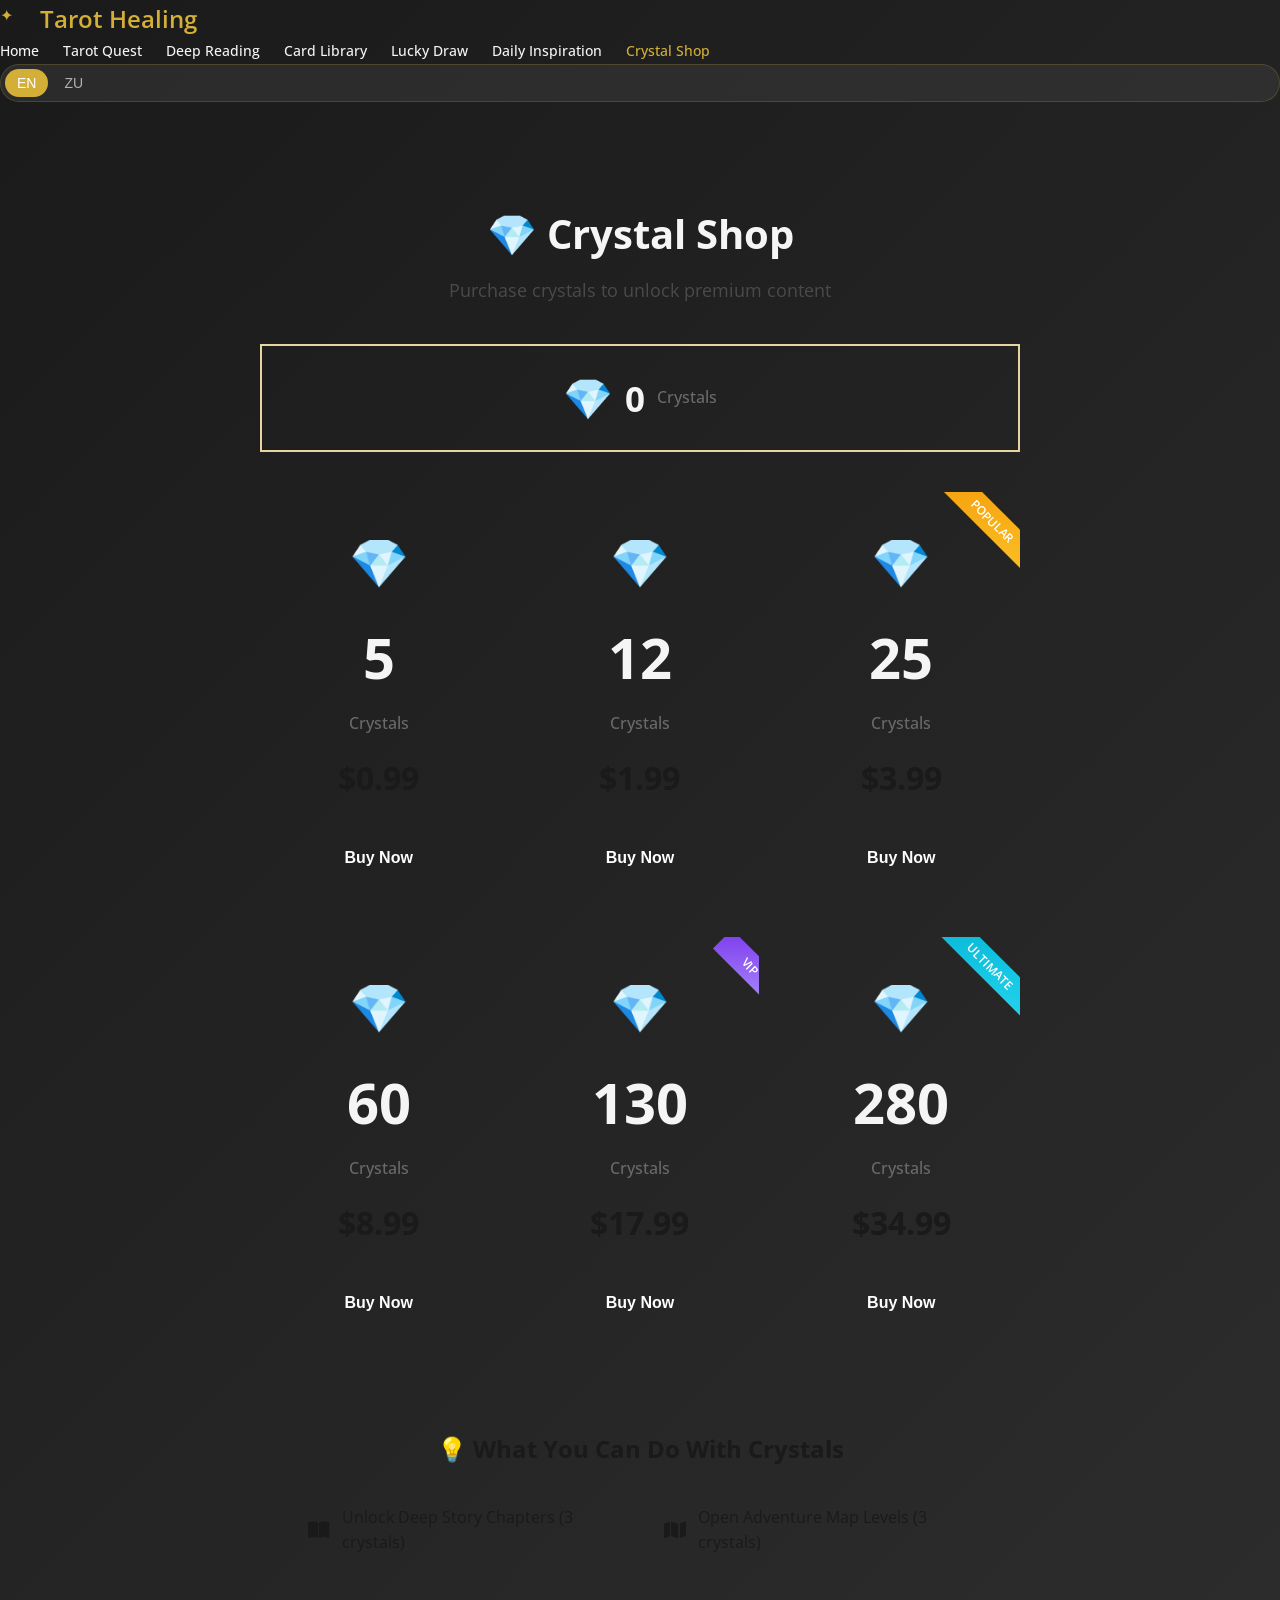
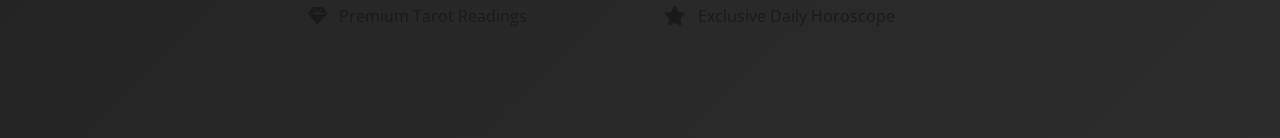
<file: crystal-shop.html>
<!DOCTYPE html>
<html lang="en">
<head>
    <meta charset="UTF-8">
    <meta name="viewport" content="width=device-width, initial-scale=1.0">
    <title>Crystal Shop - Tarot Healing</title>
    <link rel="stylesheet" href="styles.css">
    <link rel="preconnect" href="https://fonts.googleapis.com">
    <link rel="preconnect" href="https://fonts.gstatic.com" crossorigin>
    <!-- Georgia font is available in system, Google font as fallback -->
    <link href="https://fonts.googleapis.com/css2?family=Noto+Sans+SC:wght@300;400;500;700&display=swap" rel="stylesheet">
    <link rel="stylesheet" href="https://cdnjs.cloudflare.com/ajax/libs/font-awesome/6.4.0/css/all.min.css">
    <style>
        /* Page specific styles */
        .crystal-shop-container {
            min-height: 100vh;
            padding: 100px 20px 60px;
            max-width: 800px;
            margin: 0 auto;
        }

        .shop-header {
            text-align: center;
            margin-bottom: 40px;
        }

        .shop-header h1 {
            font-size: 2.5rem;
            margin-bottom: 10px;
            color: var(--primary-color);
        }

        .shop-header p {
            color: #4a4a4a;
            font-size: 1.1rem;
        }

        /* Crystal balance display */
        .balance-display {
            display: flex;
            align-items: center;
            justify-content: center;
            gap: 12px;
            background: linear-gradient(135deg, var(--bg-mint), var(--bg-elevated));
            padding: 20px 40px;
            border-radius: var(--radius-xl);
            margin-bottom: 40px;
            box-shadow: var(--shadow-md);
            border: 2px solid var(--primary-light);
        }

        .balance-icon {
            font-size: 2.5rem;
        }

        .balance-amount {
            font-size: 2.2rem;
            font-weight: 700;
            color: var(--primary-color);
        }

        .balance-label {
            color: #6a6a6a;
            font-size: 1rem;
            font-weight: 500;
        }

        /* Purchase options grid */
        .purchase-grid {
            display: grid;
            grid-template-columns: repeat(auto-fit, minmax(200px, 1fr));
            gap: 24px;
            margin-bottom: 40px;
        }

        .purchase-card {
            background: var(--bg-card);
            border-radius: var(--radius-xl);
            padding: 32px 24px;
            text-align: center;
            transition: all 0.3s ease;
            box-shadow: var(--shadow-md);
            cursor: pointer;
            position: relative;
            overflow: hidden;
            border: 2px solid var(--bg-elevated);
        }

        .purchase-card:hover {
            transform: translateY(-8px);
            box-shadow: var(--shadow-lg);
            border-color: var(--primary-light);
        }

        .card-badge {
            position: absolute;
            top: 16px;
            right: -30px;
            background: var(--accent-gold);
            color: white;
            padding: 4px 30px;
            font-size: 0.75rem;
            font-weight: 600;
            transform: rotate(45deg);
        }

        .crystal-amount {
            font-size: 3.5rem;
            font-weight: 700;
            margin-bottom: 8px;
            color: var(--primary-color);
        }

        .crystal-icon {
            font-size: 3rem;
            margin-bottom: 12px;
            display: block;
        }

        .price-info {
            color: #6a6a6a;
            font-size: 1rem;
            font-weight: 500;
            margin-top: 8px;
        }

        .price-tag {
            font-size: 2rem;
            font-weight: 700;
            color: #1a1a1a;
            margin: 16px 0;
        }

        .purchase-btn {
            margin-top: 16px;
            padding: 14px 32px;
            background: linear-gradient(135deg, var(--primary-color), var(--primary-dark));
            color: white;
            border-radius: var(--radius-full);
            font-size: 1rem;
            font-weight: 600;
            transition: all 0.3s ease;
            width: 100%;
            border: none;
            cursor: pointer;
        }

        .purchase-btn:hover {
            background: linear-gradient(135deg, var(--primary-dark), var(--primary-color));
            transform: translateY(-2px);
            box-shadow: var(--shadow-md);
        }

        /* Feature description */
        .features-section {
            background: var(--bg-card);
            border-radius: var(--radius-xl);
            padding: 32px;
            margin-top: 40px;
            border: 2px solid var(--bg-elevated);
            box-shadow: var(--shadow-md);
        }

        .features-section h2 {
            font-size: 1.5rem;
            margin-bottom: 20px;
            text-align: center;
            color: #1a1a1a;
        }

        .feature-list {
            display: grid;
            grid-template-columns: repeat(auto-fit, minmax(250px, 1fr));
            gap: 16px;
        }

        .feature-item {
            display: flex;
            align-items: center;
            gap: 12px;
            padding: 16px;
            background: var(--bg-mint);
            border-radius: var(--radius-lg);
            color: #1a1a1a;
        }

        .feature-item i {
            color: var(--primary-color);
            font-size: 1.2rem;
        }

        /* PayPal modal */
        .modal-overlay {
            display: none;
            position: fixed;
            top: 0;
            left: 0;
            right: 0;
            bottom: 0;
            background: rgba(26, 58, 58, 0.6);
            justify-content: center;
            align-items: center;
            z-index: 1000;
            backdrop-filter: blur(4px);
        }

        .modal-overlay.active {
            display: flex;
        }

        .modal-box {
            background: #1a1f2e;
            padding: 32px;
            border-radius: var(--radius-xl);
            max-width: 450px;
            width: 90%;
            text-align: center;
            box-shadow: var(--shadow-lg);
            animation: modalSlideIn 0.3s ease;
            border: 2px solid var(--primary-light);
        }

        @keyframes modalSlideIn {
            from {
                opacity: 0;
                transform: translateY(-20px);
            }
            to {
                opacity: 1;
                transform: translateY(0);
            }
        }

        .modal-box h3 {
            font-size: 1.5rem;
            margin-bottom: 16px;
            color: #ffffff;
        }

        .modal-box p {
            color: #e0e0e0;
            margin-bottom: 24px;
            font-size: 1.1rem;
        }

        .modal-buttons {
            display: flex;
            gap: 16px;
        }

        .modal-buttons button {
            flex: 1;
            padding: 14px 24px;
            border-radius: var(--radius-lg);
            font-size: 1rem;
            font-weight: 500;
            transition: all var(--transition-normal);
            border: none;
            cursor: pointer;
        }

        .btn-confirm {
            background: linear-gradient(135deg, var(--primary-color), var(--primary-dark));
            color: white;
        }

        .btn-confirm:hover {
            background: linear-gradient(135deg, var(--primary-light), var(--primary-color));
        }

        .btn-cancel {
            background: #3a3f4e;
            color: #ffffff;
        }

        .btn-cancel:hover {
            background: #4a4f5e;
            color: #ffffff;
        }

        /* Success toast */
        .toast {
            position: fixed;
            top: 100px;
            left: 50%;
            transform: translateX(-50%) translateY(-100px);
            background: linear-gradient(135deg, var(--accent-gold), #c4945a);
            color: white;
            padding: 16px 32px;
            border-radius: var(--radius-lg);
            font-weight: 600;
            opacity: 0;
            transition: all 0.3s ease;
            z-index: 1001;
            box-shadow: var(--shadow-md);
        }

        .toast.show {
            opacity: 1;
            transform: translateX(-50%) translateY(0);
        }

        /* Responsive */
        @media (max-width: 640px) {
            .shop-header h1 {
                font-size: 1.8rem;
            }

            .balance-amount {
                font-size: 1.8rem;
            }

            .crystal-amount {
                font-size: 2.8rem;
            }

            .price-tag {
                font-size: 1.6rem;
            }

            .purchase-grid {
                grid-template-columns: 1fr;
            }
        }

        .modal *, .popup * {color: #f0f0f0 !important;}
        .modal button, .popup button {background: #2c3e50 !important;color: white !important;}
    </style>
</head>
<body>
    <!-- Navigation -->
    <nav class="navbar">
        <div class="nav-container">
            <a href="index.html" class="logo">
                <span class="logo-icon">✦</span>
                <span class="logo-text">Tarot Healing</span>
            </a>
            <ul class="nav-menu">
                <li><a href="index.html" class="nav-link">Home</a></li>
                <li><a href="tarot-quest.html" class="nav-link">Tarot Quest</a></li>
                <li><a href="deep-reading.html" class="nav-link">Deep Reading</a></li>
                <li><a href="card-library.html" class="nav-link">Card Library</a></li>
                <li><a href="lucky-draw.html" class="nav-link">Lucky Draw</a></li>
                <li><a href="daily-inspiration.html" class="nav-link">Daily Inspiration</a></li>
                <li><a href="crystal-shop.html" class="nav-link active">Crystal Shop</a></li>
            </ul>
            <!-- Language Switcher -->
            <div class="lang-switcher">
                <button class="lang-btn active" data-lang="en">EN</button>
                <button class="lang-btn" data-lang="zu">ZU</button>
            </div>
            <button class="mobile-menu-btn">
                <span></span>
                <span></span>
                <span></span>
            </button>
        </div>
    </nav>

    <!-- Main Content -->
    <div class="crystal-shop-container">
        <div class="shop-header">
            <h1>💎 Crystal Shop</h1>
            <p>Purchase crystals to unlock premium content</p>
        </div>

        <!-- Crystal Balance -->
        <div class="balance-display">
            <span class="balance-icon">💎</span>
            <span class="balance-amount" id="crystalBalance">0</span>
            <span class="balance-label">Crystals</span>
        </div>

        <!-- Purchase Options -->
        <div class="purchase-grid">
            <!-- 5 Crystals - $0.99 - Starter -->
            <div class="purchase-card" data-amount="5" data-price="0.99">
                <span class="crystal-icon">💎</span>
                <div class="crystal-amount">5</div>
                <div class="price-info">Crystals</div>
                <div class="price-tag">$0.99</div>
                <button class="purchase-btn">Buy Now</button>
            </div>

            <!-- 12 Crystals - $1.99 - 4 Stories -->
            <div class="purchase-card" data-amount="12" data-price="1.99">
                <span class="crystal-icon">💎</span>
                <div class="crystal-amount">12</div>
                <div class="price-info">Crystals</div>
                <div class="price-tag">$1.99</div>
                <button class="purchase-btn">Buy Now</button>
            </div>

            <!-- 25 Crystals - $3.99 - Popular -->
            <div class="purchase-card" data-amount="25" data-price="3.99">
                <span class="card-badge" style="background: linear-gradient(135deg, #f59e0b, #fbbf24);">POPULAR</span>
                <span class="crystal-icon">💎</span>
                <div class="crystal-amount">25</div>
                <div class="price-info">Crystals</div>
                <div class="price-tag">$3.99</div>
                <button class="purchase-btn">Buy Now</button>
            </div>

            <!-- 60 Crystals - $8.99 - Deep User -->
            <div class="purchase-card" data-amount="60" data-price="8.99">
                <span class="crystal-icon">💎</span>
                <div class="crystal-amount">60</div>
                <div class="price-info">Crystals</div>
                <div class="price-tag">$8.99</div>
                <button class="purchase-btn">Buy Now</button>
            </div>

            <!-- 130 Crystals - $17.99 - VIP -->
            <div class="purchase-card" data-amount="130" data-price="17.99">
                <span class="card-badge" style="background: linear-gradient(135deg, #7c3aed, #a78bfa);">VIP</span>
                <span class="crystal-icon">💎</span>
                <div class="crystal-amount">130</div>
                <div class="price-info">Crystals</div>
                <div class="price-tag">$17.99</div>
                <button class="purchase-btn">Buy Now</button>
            </div>

            <!-- 280 Crystals - $34.99 - Ultimate -->
            <div class="purchase-card" data-amount="280" data-price="34.99">
                <span class="card-badge" style="background: linear-gradient(135deg, #06b6d4, #22d3ee);">ULTIMATE</span>
                <span class="crystal-icon">💎</span>
                <div class="crystal-amount">280</div>
                <div class="price-info">Crystals</div>
                <div class="price-tag">$34.99</div>
                <button class="purchase-btn">Buy Now</button>
            </div>
        </div>

        <!-- Features -->
        <div class="features-section">
            <h2>💡 What You Can Do With Crystals</h2>
            <div class="feature-list">
                <div class="feature-item">
                    <i class="fas fa-book-open"></i>
                    <span>Unlock Deep Story Chapters (3 crystals)</span>
                </div>
                <div class="feature-item">
                    <i class="fas fa-map"></i>
                    <span>Open Adventure Map Levels (3 crystals)</span>
                </div>
                <div class="feature-item">
                    <i class="fas fa-gem"></i>
                    <span>Premium Tarot Readings</span>
                </div>
                <div class="feature-item">
                    <i class="fas fa-star"></i>
                    <span>Exclusive Daily Horoscope</span>
                </div>
            </div>
        </div>
    </div>

    <!-- PayPal Modal -->
    <div class="modal-overlay" id="paypalModal">
        <div class="modal-box" style="max-width: 450px;">
            <h3>Complete Your Purchase</h3>
            <p id="paypalConfirmText">Buy 5 crystals for $0.99</p>
            <div id="paypal-button-container" style="margin: 20px 0;"></div>
            <button class="btn-cancel" id="closePaypalBtn" style="width: 100%;">Cancel</button>
        </div>
    </div>

    <!-- Success Toast -->
    <div class="toast" id="toast">Purchase Successful!</div>

    <!-- PayPal SDK - Replace 'sb' with your actual Client ID for production -->
    <script src="https://www.paypal.com/sdk/js?client-id=sb&currency=USD&intent=capture&enable-funding=card,paylater"></script>
    
    <script src="tarot-data-multilang.js"></script>
    <script src="data-manager.js"></script>
    <script>
        // Crystal Management - using unified CrystalManager
        
        // Update balance display
        function updateBalanceDisplay() {
            CrystalManager.updateDisplay('crystalBalance');
        }

        // Show toast notification
        function showToast(message) {
            const toast = document.getElementById('toast');
            toast.textContent = message;
            toast.classList.add('show');
            setTimeout(() => {
                toast.classList.remove('show');
            }, 2000);
        }

        // Purchase data
        let pendingPurchase = { amount: 0, price: 0 };
        let paypalButtons = null;

        // Initialize PayPal button
        function initPayPalButton() {
            const container = document.getElementById('paypal-button-container');
            container.innerHTML = ''; // Clear previous
            
            // Check if PayPal SDK loaded
            if (typeof paypal === 'undefined') {
                container.innerHTML = `
                    <div style="padding: 20px; background: #f8f5f0; border-radius: 12px; margin: 10px 0;">
                        <p style="color: #e88c6a; margin-bottom: 12px;">
                            <i class="fas fa-exclamation-circle"></i> PayPal is not available.
                        </p>
                        <p style="color: #6c8c8c; font-size: 14px;">
                            Please check your internet connection or try again later.
                        </p>
                    </div>
                `;
                return;
            }
            
            paypalButtons = paypal.Buttons({
                style: {
                    layout: 'vertical',
                    color: 'gold',
                    shape: 'pill',
                    label: 'pay'
                },
                createOrder: function(data, actions) {
                    return actions.order.create({
                        purchase_units: [{
                            amount: {
                                value: pendingPurchase.price,
                                currency_code: 'USD'
                            },
                            description: `Tarot Healing - ${pendingPurchase.amount} Crystals`
                        }]
                    });
                },
                onApprove: function(data, actions) {
                    return actions.order.capture().then(function(details) {
                        // Payment successful - add crystals
                        CrystalManager.add(pendingPurchase.amount);
                        document.getElementById('paypalModal').classList.remove('active');
                        showToast(`Payment Successful! +${pendingPurchase.amount} crystals added`);
                        
                        // Save purchase record
                        const purchases = JSON.parse(localStorage.getItem('tarot_purchases') || '[]');
                        purchases.push({
                            date: new Date().toISOString(),
                            amount: pendingPurchase.amount,
                            price: pendingPurchase.price,
                            orderId: details.id,
                            payer: details.payer.email_address
                        });
                        localStorage.setItem('tarot_purchases', JSON.stringify(purchases));
                    });
                },
                onError: function(err) {
                    console.error('PayPal Error:', err);
                    showToast('Payment failed. Please try again.');
                },
                onCancel: function() {
                    showToast('Payment cancelled.');
                }
            });
            
            paypalButtons.render('#paypal-button-container').catch(function(err) {
                console.error('PayPal render error:', err);
                container.innerHTML = `
                    <div style="padding: 20px; background: #f8f5f0; border-radius: 12px;">
                        <p style="color: #e88c6a;">Unable to load PayPal. Please refresh and try again.</p>
                    </div>
                `;
            });
        }

        // Initialize
        document.addEventListener('DOMContentLoaded', function() {
            updateBalanceDisplay();
            
            // Listen for crystal update events
            window.addEventListener('crystalsUpdated', function(e) {
                document.getElementById('crystalBalance').textContent = e.detail.amount;
            });

            // Click purchase card
            document.querySelectorAll('.purchase-card').forEach(card => {
                card.addEventListener('click', function(e) {
                    if (e.target.classList.contains('purchase-btn')) return;
                    
                    const amount = parseInt(this.dataset.amount);
                    const price = this.dataset.price;
                    pendingPurchase = { amount, price };
                    
                    openPayPalModal();
                });
            });

            // Button click also triggers purchase
            document.querySelectorAll('.purchase-btn').forEach(btn => {
                btn.addEventListener('click', function(e) {
                    e.stopPropagation();
                    const card = this.closest('.purchase-card');
                    const amount = parseInt(card.dataset.amount);
                    const price = card.dataset.price;
                    pendingPurchase = { amount, price };
                    
                    openPayPalModal();
                });
            });

            // Close PayPal modal
            document.getElementById('closePaypalBtn').addEventListener('click', function() {
                document.getElementById('paypalModal').classList.remove('active');
            });

            // Click overlay to close
            document.getElementById('paypalModal').addEventListener('click', function(e) {
                if (e.target === this) {
                    this.classList.remove('active');
                }
            });
        });

        function openPayPalModal() {
            const modal = document.getElementById('paypalModal');
            document.getElementById('paypalConfirmText').textContent = 
                `Buy ${pendingPurchase.amount} crystals for $${pendingPurchase.price}`;
            modal.classList.add('active');
            
            // Initialize PayPal button
            initPayPalButton();
        }

        // Export for other pages - using CrystalManager
        window.getCrystals = function() { return CrystalManager.get(); };
        window.saveCrystals = function(amount) { CrystalManager.add(amount); };
    </script>
    <script src="i18n.js"></script>
</body>
</html>
</file>
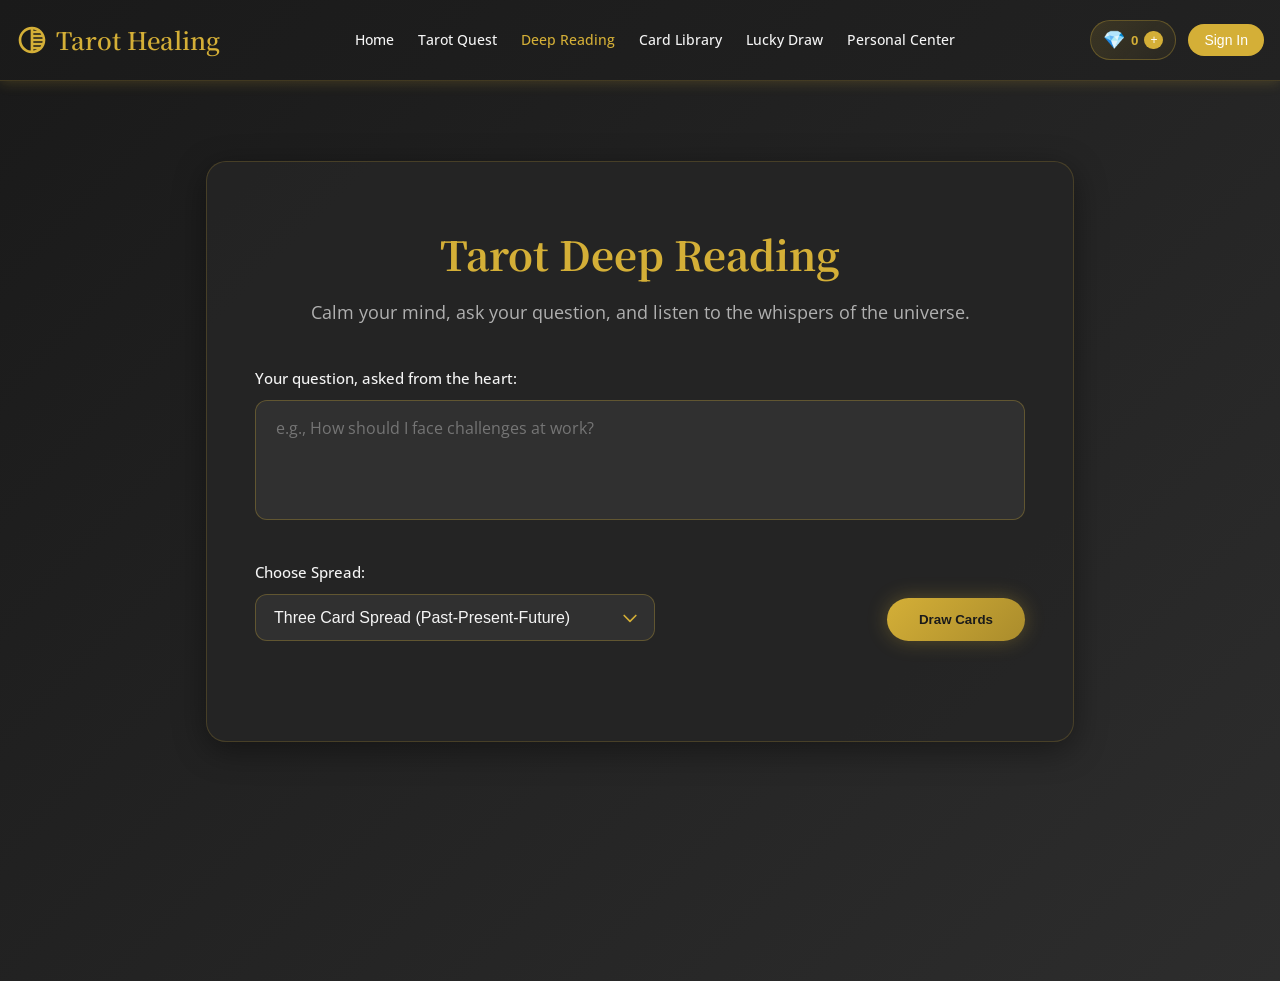
<file: deep-reading.html>
<!DOCTYPE html>
<html lang="en">
<head>
    <meta charset="UTF-8">
    <meta name="viewport" content="width=device-width, initial-scale=1.0">
    <title>Deep Reading - Tarot Healing</title>
    <meta name="description" content="Calm your mind, ask your question, and listen to the whispers of the universe">
    <link rel="preconnect" href="https://fonts.googleapis.com">
    <link rel="preconnect" href="https://fonts.gstatic.com" crossorigin>
    <link href="https://fonts.googleapis.com/css2?family=Noto+Serif+SC:wght@400;500;600;700&family=Open+Sans:wght@300;400;500;600;700&display=swap" rel="stylesheet">
    <link rel="stylesheet" href="styles.css">
    <style>
        /* Deep Reading Specific Styles */
        .deep-reading-page {
            background: linear-gradient(135deg, #1a1a1a 0%, #2d2d2d 100%);
            min-height: 100vh;
            padding-top: 80px;
            padding-bottom: 60px;
        }

        .reading-container {
            max-width: 900px;
            margin: 0 auto;
            padding: 0 16px;
        }

        .reading-card {
            background: rgba(37, 37, 37, 0.9);
            border: 1px solid rgba(212, 175, 55, 0.2);
            border-radius: 20px;
            box-shadow: 0 8px 32px rgba(0, 0, 0, 0.4);
            padding: 40px 24px;
        }

        @media (min-width: 768px) {
            .reading-card {
                padding: 60px 48px;
            }
        }

        .reading-header {
            text-align: center;
            margin-bottom: 40px;
        }

        .reading-title {
            font-size: 2rem;
            font-weight: 700;
            color: var(--primary);
            margin-bottom: 12px;
            font-family: 'Noto Serif SC', serif;
        }

        @media (min-width: 768px) {
            .reading-title {
                font-size: 2.5rem;
            }
        }

        .reading-subtitle {
            color: var(--text-light);
            font-size: 1.1rem;
        }

        /* Form Styles */
        .form-group {
            margin-bottom: 32px;
        }

        .form-label {
            display: block;
            font-size: 0.95rem;
            font-weight: 500;
            color: var(--text);
            margin-bottom: 10px;
        }

        .form-textarea {
            width: 100%;
            padding: 16px 20px;
            background: rgba(60, 60, 60, 0.5);
            border: 1px solid rgba(212, 175, 55, 0.3);
            border-radius: 12px;
            font-size: 1rem;
            resize: none;
            min-height: 120px;
            transition: all 0.3s ease;
            font-family: inherit;
            color: var(--text);
        }

        .form-textarea:focus {
            outline: none;
            border-color: var(--primary);
            box-shadow: 0 0 12px rgba(212, 175, 55, 0.3);
        }

        .form-select {
            width: 100%;
            padding: 14px 18px;
            background: rgba(60, 60, 60, 0.5);
            border: 1px solid rgba(212, 175, 55, 0.3);
            border-radius: 12px;
            font-size: 1rem;
            cursor: pointer;
            transition: all 0.3s ease;
            appearance: none;
            background-image: url("data:image/svg+xml,%3Csvg xmlns='http://www.w3.org/2000/svg' fill='none' viewBox='0 0 24 24' stroke='%23d4af37'%3E%3Cpath stroke-linecap='round' stroke-linejoin='round' stroke-width='2' d='M19 9l-7 7-7-7'%3E%3C/path%3E%3C/svg%3E");
            background-repeat: no-repeat;
            background-position: right 14px center;
            background-size: 20px;
            padding-right: 48px;
            color: var(--text);
        }

        .form-select:focus {
            outline: none;
            border-color: var(--primary);
            box-shadow: 0 0 12px rgba(212, 175, 55, 0.3);
        }

        /* Controls Row */
        .controls-row {
            display: flex;
            flex-direction: column;
            gap: 16px;
            margin-bottom: 40px;
        }

        @media (min-width: 640px) {
            .controls-row {
                flex-direction: row;
                justify-content: space-between;
                align-items: flex-end;
            }
        }

        .spread-selector {
            flex: 1;
            max-width: 400px;
        }

        /* Drawn Cards Display */
        .cards-section {
            margin-bottom: 40px;
        }

        .cards-title {
            font-size: 1.5rem;
            font-weight: 600;
            color: var(--primary);
            text-align: center;
            margin-bottom: 32px;
            font-family: 'Noto Serif SC', serif;
        }

        .cards-display {
            display: flex;
            justify-content: center;
            gap: 16px;
            flex-wrap: wrap;
            margin-bottom: 24px;
        }

        @media (min-width: 768px) {
            .cards-display {
                gap: 32px;
            }
        }

        .card-item {
            text-align: center;
        }

        .card-image-wrapper {
            width: 130px;
            aspect-ratio: 2/3;
            border-radius: 16px;
            overflow: hidden;
            box-shadow: 0 8px 25px rgba(0, 0, 0, 0.15);
            margin-bottom: 12px;
            position: relative;
        }

        @media (min-width: 768px) {
            .card-image-wrapper {
                width: 160px;
            }
        }

        /* Celtic Cross layout - smaller cards for 10 cards */
        .cards-display[data-spread="celtic"] .card-image-wrapper {
            width: 100px;
        }

        @media (min-width: 768px) {
            .cards-display[data-spread="celtic"] .card-image-wrapper {
                width: 120px;
            }
        }

        /* Large spread cards display - reduce size for many cards */
        .cards-display:has(> .card-item:nth-child(7)) .card-image-wrapper {
            width: 90px;
        }

        @media (min-width: 768px) {
            .cards-display:has(> .card-item:nth-child(7)) .card-image-wrapper {
                width: 110px;
            }
        }

        .card-image-wrapper img {
            display: block;
            width: 100%;
            height: 100%;
            object-fit: cover;
            max-width: 100%;
            max-height: 100%;
        }

        .card-position {
            font-size: 0.8rem;
            color: var(--text-light);
            margin-bottom: 4px;
            text-transform: uppercase;
            letter-spacing: 0.5px;
        }

        .card-name {
            font-size: 0.95rem;
            font-weight: 600;
            color: var(--primary);
        }

        .intuition-hint {
            text-align: center;
            color: var(--text-light);
            font-size: 0.9rem;
            margin-top: 16px;
        }

        /* Interpretation Section */
        .interpretation-section {
            background: rgba(60, 60, 60, 0.5);
            border: 1px solid rgba(212, 175, 55, 0.2);
            border-radius: 16px;
            padding: 32px 24px;
            margin-bottom: 32px;
        }

        .interpretation-title {
            font-size: 1.5rem;
            font-weight: 600;
            color: var(--primary);
            text-align: center;
            margin-bottom: 24px;
            font-family: 'Noto Serif SC', serif;
        }

        .interpretation-content {
            color: var(--text);
            line-height: 1.8;
            white-space: pre-line;
        }

        .interpretation-content strong {
            color: var(--primary);
        }

        .interpretation-content em {
            color: var(--text-light);
            font-style: italic;
        }

        /* Loading Spinner */
        .loading-spinner {
            display: inline-block;
            width: 20px;
            height: 20px;
            border: 2px solid rgba(255, 255, 255, 0.3);
            border-radius: 50%;
            border-top-color: white;
            animation: spin 1s linear infinite;
        }

        @keyframes spin {
            to { transform: rotate(360deg); }
        }

        /* Tip Modal Styles */
        .tip-modal .modal-content {
            max-width: 420px;
        }

        .tip-amounts {
            display: grid;
            grid-template-columns: repeat(3, 1fr);
            gap: 12px;
            margin-bottom: 16px;
        }

        .tip-amount-btn {
            padding: 14px 8px;
            border-radius: 10px;
            font-weight: 600;
            border: none;
            cursor: pointer;
            transition: all 0.3s ease;
            background: #f2f6f5;
            color: var(--text);
        }

        .tip-amount-btn:hover {
            background: #e8f5f1;
        }

        .tip-amount-btn.selected {
            background: var(--primary);
            color: white;
        }

        .tip-custom-input {
            width: 100%;
            padding: 14px;
            border: 1px solid #e0e8e6;
            border-radius: 10px;
            text-align: center;
            font-size: 1rem;
            margin-bottom: 20px;
        }

        .tip-custom-input:focus {
            outline: none;
            border-color: var(--primary);
        }

        .paypal-btn {
            width: 100%;
            background: #0070ba;
            color: white;
            padding: 16px 24px;
            border-radius: 10px;
            font-weight: 600;
            font-size: 1rem;
            border: none;
            cursor: pointer;
            display: flex;
            align-items: center;
            justify-content: center;
            gap: 10px;
            transition: background 0.3s ease;
        }

        .paypal-btn:hover {
            background: #005ea6;
        }

        .paypal-btn:disabled {
            opacity: 0.6;
            cursor: not-allowed;
        }

        .paypal-icon {
            width: 24px;
            height: 24px;
            fill: currentColor;
        }

        .success-state {
            text-align: center;
            padding: 40px 20px;
        }

        .success-icon {
            width: 64px;
            height: 64px;
            background: #dcfce7;
            border-radius: 50%;
            display: flex;
            align-items: center;
            justify-content: center;
            margin: 0 auto 20px;
        }

        .success-icon svg {
            width: 32px;
            height: 32px;
            color: #22c55e;
        }

        .secure-note {
            text-align: center;
            font-size: 0.8rem;
            color: var(--text-light);
            margin-top: 16px;
        }

        /* Card Shimmer Loading Effect */
        .card-shimmer {
            background: linear-gradient(90deg, #f0f0f0 25%, #e0e0e0 50%, #f0f0f0 75%);
            background-size: 200% 100%;
            animation: shimmer 1.5s infinite;
        }

        @keyframes shimmer {
            0% { background-position: 200% 0; }
            100% { background-position: -200% 0; }
        }
    </style>
</head>
<body>
    <!-- Header -->
    <header class="header">
        <div class="header-container">
            <nav class="header-nav">
                <a href="index.html" class="logo">
                    <svg class="logo-icon" viewBox="0 0 24 24" fill="currentColor">
                        <path d="M12 2C6.48 2 2 6.48 2 12s4.48 10 10 10 10-4.48 10-10S17.52 2 12 2zm-1 17.93c-3.94-.49-7-3.85-7-7.93s3.05-7.44 7-7.93v15.86zm2-15.86c1.03.13 2 .45 2.87.93H13v-.93zM13 7h5.24c.25.31.48.65.68 1H13V7zm0 3h6.74c.08.33.15.66.19 1H13v-1zm0 9.93V19h2.87c-.87.48-1.84.8-2.87.93zM18.24 17H13v-1h5.92c-.2.35-.43.69-.68 1zm1.5-3H13v-1h6.93c-.04.34-.11.67-.19 1z"/>
                    </svg>
                    <span class="logo-text mystical-text">Tarot Healing</span>
                </a>

                <ul class="nav-menu">
                    <li><a href="index.html" class="nav-link" data-i18n="home">Home</a></li>
                    <li><a href="tarot-quest.html" class="nav-link" data-i18n="tarotQuest">Tarot Quest</a></li>
                    <li><a href="deep-reading.html" class="nav-link active" data-i18n="deepReading">Deep Reading</a></li>
                    <li><a href="card-library.html" class="nav-link" data-i18n="cardLibrary">Card Library</a></li>
                    <li><a href="lucky-draw.html" class="nav-link" data-i18n="luckyDraw">Lucky Draw</a></li>
                    <li><a href="personal-center.html" class="nav-link" data-i18n="personalCenter">Personal Center</a></li>
                </ul>

                <div class="header-actions">
                    <!-- <div class="lang-switcher">
                        <button class="lang-btn active" data-lang="en">EN</button>
                        <button class="lang-btn" data-lang="zu">ZU</button>
                    </div> -->
                    <button class="crystal-btn" id="crystalBtn">
                        <span class="crystal-icon">💎</span>
                        <span class="crystal-count" id="crystalCount">0</span>
                        <span class="crystal-plus">+</span>
                    </button>
                    <button class="signin-btn" data-i18n="signIn">Sign In</button>
                    <button class="mobile-menu-btn" id="mobileMenuBtn">
                        <svg class="menu-icon" fill="none" stroke="currentColor" viewBox="0 0 24 24">
                            <path stroke-linecap="round" stroke-linejoin="round" stroke-width="2" d="M4 6h16M4 12h16M4 18h16"/>
                        </svg>
                    </button>
                </div>
            </nav>

            <div class="mobile-menu" id="mobileMenu">
                <!-- <div class="mobile-lang-switcher">
                    <button class="mobile-lang-btn active" data-lang="en">English</button>
                    <button class="mobile-lang-btn" data-lang="zu">isiZulu</button>
                </div> -->
                <ul class="mobile-nav-list">
                    <li><a href="index.html" class="mobile-nav-link" data-i18n="home">Home</a></li>
                    <li><a href="tarot-quest.html" class="mobile-nav-link" data-i18n="tarotQuest">Tarot Quest</a></li>
                    <li><a href="deep-reading.html" class="mobile-nav-link active" data-i18n="deepReading">Deep Reading</a></li>
                    <li><a href="card-library.html" class="mobile-nav-link" data-i18n="cardLibrary">Card Library</a></li>
                    <li><a href="lucky-draw.html" class="mobile-nav-link" data-i18n="luckyDraw">Lucky Draw</a></li>
                    <li><a href="personal-center.html" class="mobile-nav-link" data-i18n="personalCenter">Personal Center</a></li>
                </ul>
            </div>
        </div>
    </header>

    <!-- Main Content -->
    <main class="deep-reading-page">
        <div class="reading-container">
            <div class="reading-card">
                <!-- Header -->
                <div class="reading-header">
                    <h1 class="reading-title mystical-text" data-i18n="title">Tarot Deep Reading</h1>
                    <p class="reading-subtitle" data-i18n="subtitle">Calm your mind, ask your question, and listen to the whispers of the universe.</p>
                </div>

                <!-- Question Input -->
                <div class="form-group">
                    <label class="form-label" data-i18n="questionLabel">Your question, asked from the heart:</label>
                    <textarea 
                        class="form-textarea" 
                        id="questionInput"
                        data-i18n-attr="placeholder"
                        data-placeholder-en="e.g., How should I face challenges at work?"
                        data-placeholder-zu="Isib., Kufanele ngibhekane kanjani nezinselelo emsebenzini?"
                        placeholder="e.g., How should I face challenges at work?"
                    ></textarea>
                </div>

                <!-- Controls -->
                <div class="controls-row">
                    <div class="spread-selector">
                        <label class="form-label" data-i18n="chooseSpread">Choose Spread:</label>
                        <select class="form-select" id="spreadSelect">
                            <option value="single" data-i18n="singleCard">Single Card (Daily Guidance)</option>
                            <option value="three" selected data-i18n="threeCardSpread">Three Card Spread (Past-Present-Future)</option>
                            <option value="celtic" data-i18n="celticCross">Celtic Cross (10 Cards)</option>
                            <option value="relationship" data-i18n="relationship">Relationship Spread (2 Cards)</option>
                        </select>
                    </div>
                    <button class="btn-primary" id="drawCardsBtn" data-i18n="drawCards">Draw Tarot Cards</button>
                </div>

                <!-- Cards Display -->
                <div class="cards-section" id="cardsSection" style="display: none;">
                    <h2 class="cards-title mystical-text" data-i18n="yourSpread">Your Tarot Spread</h2>
                    <div class="cards-display" id="cardsDisplay">
                        <!-- Cards will be inserted here -->
                    </div>
                    <p class="intuition-hint" data-i18n="connectIntuition">Connect your first intuition with each card.</p>
                    <button class="btn-primary" id="getReadingBtn" style="width: 100%; margin-top: 24px;" data-i18n="getReading">Get a Deep Reading (Free First Time!)</button>
                </div>

                <!-- Interpretation -->
                <div class="interpretation-section" id="interpretationSection" style="display: none;">
                    <h2 class="interpretation-title mystical-text" data-i18n="messages">Messages from the Universe</h2>
                    <div class="interpretation-content" id="interpretationContent"></div>
                </div>

                <!-- Tip Button -->
                <div class="text-center" id="tipButtonContainer" style="display: none;">
                    <button class="btn-primary" id="tipBtn" data-i18n="tipSupport">Tip to Support Me</button>
                </div>
            </div>
        </div>
    </main>

    <!-- Tip Modal -->
    <div class="modal tip-modal" id="tipModal">
        <div class="modal-overlay"></div>
        <div class="modal-content">
            <button class="modal-close" id="tipModalClose">&times;</button>
            
            <div id="tipForm">
                <h3 class="modal-title mystical-text" data-i18n="tipTitle">Support My Work</h3>
                <p class="modal-subtitle" data-i18n="tipSubtitle">Your support means the world to me!</p>
                <p style="text-align: center; color: var(--text-light); font-size: 0.9rem; margin-bottom: 20px;" data-i18n="tipChoose">Choose any amount to show your appreciation</p>
                
                <div class="tip-amounts">
                    <button class="tip-amount-btn" data-amount="3">$3</button>
                    <button class="tip-amount-btn selected" data-amount="5">$5</button>
                    <button class="tip-amount-btn" data-amount="10">$10</button>
                    <button class="tip-amount-btn" data-amount="15">$15</button>
                    <button class="tip-amount-btn" data-amount="25">$25</button>
                    <button class="tip-amount-btn" data-amount="50">$50</button>
                </div>
                
                <input 
                    type="number" 
                    class="tip-custom-input" 
                    id="customAmount"
                    data-i18n-attr="placeholder"
                    data-placeholder-en="Other amount"
                    data-placeholder-zu="Elinye inani"
                    placeholder="Other amount"
                    min="1"
                >
                
                <button class="paypal-btn" id="paypalBtn">
                    <svg class="paypal-icon" viewBox="0 0 24 24">
                        <path d="M7.076 21.337H2.47a.641.641 0 0 1-.633-.74L4.944.901C5.026.382 5.474 0 5.998 0h7.46c2.57 0 4.578.543 5.69 1.81 1.01 1.15 1.304 2.42 1.012 4.287-.023.143-.047.288-.077.437-.983 5.05-4.349 6.797-8.647 6.797h-2.19c-.524 0-.968.382-1.05.9l-1.12 7.106zm14.146-14.42a3.35 3.35 0 0 0-.607-.541c-.013.076-.026.175-.041.254-.93 4.778-4.005 7.201-9.138 7.201h-2.19a.563.563 0 0 0-.556.479l-1.187 7.527h3.574c.458 0 .847-.334.918-.788l.038-.194.73-4.627.047-.253a.929.929 0 0 1 .918-.788h.578c3.74 0 6.662-1.518 7.518-5.907.357-1.832.173-3.362-.602-4.363z"/>
                    </svg>
                    <span id="paypalBtnText" data-i18n="payWithPaypal">Pay with PayPal</span>
                </button>
                
                <p class="secure-note">Secure payment powered by PayPal</p>
            </div>

            <div class="success-state" id="tipSuccess" style="display: none;">
                <div class="success-icon">
                    <svg fill="none" stroke="currentColor" viewBox="0 0 24 24">
                        <path stroke-linecap="round" stroke-linejoin="round" stroke-width="2" d="M5 13l4 4L19 7"/>
                    </svg>
                </div>
                <p style="color: var(--primary); font-weight: 600;" data-i18n="thankYou">Thank you so much! Your support is truly appreciated!</p>
            </div>
        </div>
    </div>

    <!-- Crystal Shop Modal (Shared) -->
    <div class="modal" id="crystalShopModal">
        <div class="modal-overlay"></div>
        <div class="modal-content">
            <button class="modal-close" id="modalClose">&times;</button>
            <h2 class="modal-title mystical-text" data-i18n="buyCrystals">Buy Crystals</h2>
            <p class="modal-subtitle"><span data-i18n="currentBalance">Current Balance</span>: <span id="modalCrystalCount">0</span> 💎</p>
            <div class="crystal-packages">
                <div class="package" data-package="5">
                    <div class="package-crystals">5 💎</div>
                    <div class="package-price">$0.99</div>
                </div>
                <div class="package popular" data-package="10">
                    <div class="package-badge">Popular</div>
                    <div class="package-crystals">10 💎</div>
                    <div class="package-price">$1.49</div>
                </div>
                <div class="package" data-package="25">
                    <div class="package-crystals">25 💎</div>
                    <div class="package-price">$2.99</div>
                </div>
                <div class="package" data-package="50">
                    <div class="package-crystals">50 💎</div>
                    <div class="package-price">$4.99</div>
                </div>
                <div class="package" data-package="100">
                    <div class="package-crystals">100 💎</div>
                    <div class="package-price">$8.99</div>
                </div>
            </div>
            <button class="btn-primary modal-buy-btn" id="modalBuyBtn" data-i18n="buyNow">Buy Now</button>
        </div>
    </div>

    <!-- Scripts -->
    <script src="tarot-data.js"></script>
    <script src="i18n.js"></script>
    <script src="crystal-store.js"></script>
    <script src="deep-reading.js"></script>
</body>
</html>
</file>
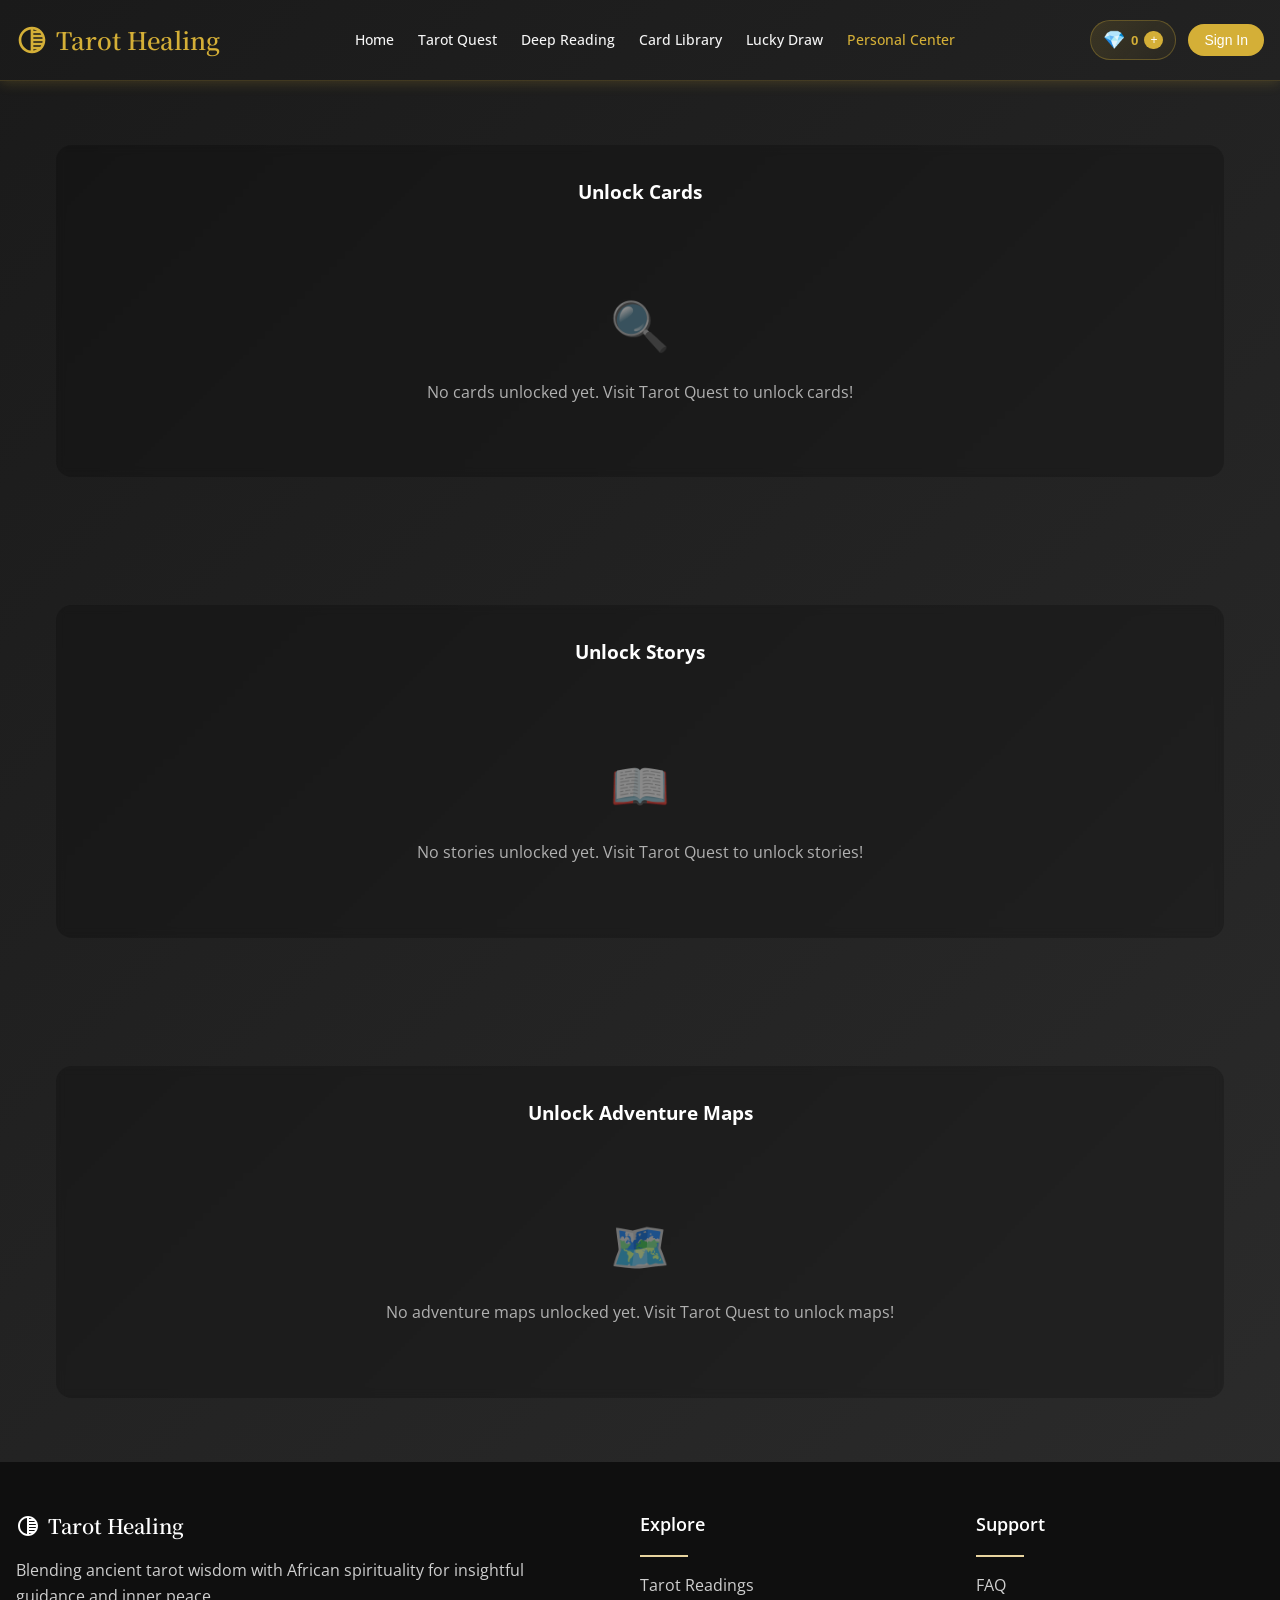
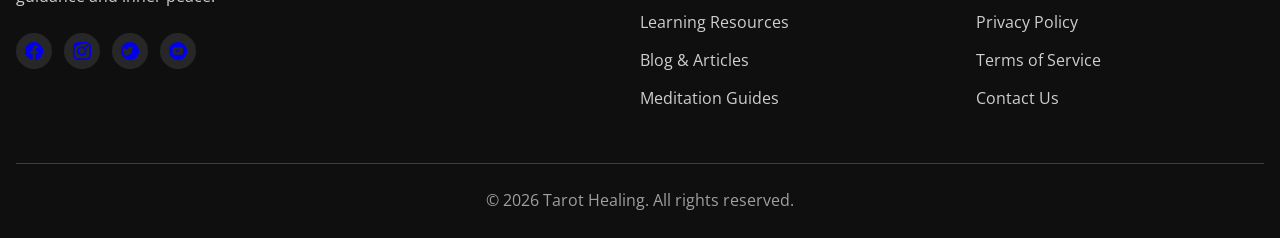
<file: personal-center.html>
<!DOCTYPE html>
<html lang="en">
<head>
    <meta charset="UTF-8">
    <meta name="viewport" content="width=device-width, initial-scale=1.0">
    <title>Tarot Healing - Spiritual Card Readings</title>
    <meta name="description" content="Blending ancient tarot wisdom with African spirituality for insightful guidance and inner peace">
    <link rel="preconnect" href="https://fonts.googleapis.com">
    <link rel="preconnect" href="https://fonts.gstatic.com" crossorigin>
    <link href="https://fonts.googleapis.com/css2?family=Noto+Serif+SC:wght@400;500;600;700&family=Open+Sans:wght@300;400;500;600;700&display=swap" rel="stylesheet">
    <link rel="stylesheet" href="styles.css">
    <link rel="stylesheet" href="./personal-center.css"></link>
    <style>
        
    </style>
</head>
<body>
    <!-- Header -->
    <header class="header">
        <div class="header-container">
            <nav class="header-nav">
                <!-- Logo -->
                <a href="index.html" class="logo">
                    <svg class="logo-icon" viewBox="0 0 24 24" fill="currentColor">
                        <path d="M12 2C6.48 2 2 6.48 2 12s4.48 10 10 10 10-4.48 10-10S17.52 2 12 2zm-1 17.93c-3.94-.49-7-3.85-7-7.93s3.05-7.44 7-7.93v15.86zm2-15.86c1.03.13 2 .45 2.87.93H13v-.93zM13 7h5.24c.25.31.48.65.68 1H13V7zm0 3h6.74c.08.33.15.66.19 1H13v-1zm0 9.93V19h2.87c-.87.48-1.84.8-2.87.93zM18.24 17H13v-1h5.92c-.2.35-.43.69-.68 1zm1.5-3H13v-1h6.93c-.04.34-.11.67-.19 1z"/>
                    </svg>
                    <span class="logo-text mystical-text">Tarot Healing</span>
                </a>

                <!-- Desktop Navigation -->
                <ul class="nav-menu">
                    <li><a href="index.html" class="nav-link" data-i18n="home">Home</a></li>
                    <li><a href="tarot-quest.html" class="nav-link" data-i18n="tarotQuest">Tarot Quest</a></li>
                    <li><a href="deep-reading.html" class="nav-link" data-i18n="deepReading">Deep Reading</a></li>
                    <li><a href="card-library.html" class="nav-link" data-i18n="cardLibrary">Card Library</a></li>
                    <li><a href="lucky-draw.html" class="nav-link" data-i18n="luckyDraw">Lucky Draw</a></li>
                    <li><a href="personal-center.html" class="nav-link active" data-i18n="personalCenter">Personal Center</a></li>
                </ul>

                <!-- Right Side Actions -->
                <div class="header-actions">
                    <!-- Language Switcher -->
                    <!-- <div class="lang-switcher">
                        <button class="lang-btn active" data-lang="en">EN</button>
                        <button class="lang-btn" data-lang="zu">ZU</button>
                    </div> -->

                    <!-- Crystal Balance -->
                    <button class="crystal-btn" id="crystalBtn">
                        <span class="crystal-icon">💎</span>
                        <span class="crystal-count" id="crystalCount">0</span>
                        <span class="crystal-plus">+</span>
                    </button>

                    <!-- Sign In Button -->
                    <button class="signin-btn" data-i18n="signIn">Sign In</button>

                    <!-- Mobile Menu Button -->
                    <button class="mobile-menu-btn" id="mobileMenuBtn">
                        <svg class="menu-icon" fill="none" stroke="currentColor" viewBox="0 0 24 24">
                            <path stroke-linecap="round" stroke-linejoin="round" stroke-width="2" d="M4 6h16M4 12h16M4 18h16"/>
                        </svg>
                    </button>
                </div>
            </nav>

            <!-- Mobile Navigation -->
            <div class="mobile-menu" id="mobileMenu">
                <!-- <div class="mobile-lang-switcher">
                    <button class="mobile-lang-btn active" data-lang="en">English</button>
                    <button class="mobile-lang-btn" data-lang="zu">isiZulu</button>
                </div> -->
                <ul class="mobile-nav-list">
                    <li><a href="index.html" class="mobile-nav-link" data-i18n="home">Home</a></li>
                    <li><a href="tarot-quest.html" class="mobile-nav-link" data-i18n="tarotQuest">Tarot Quest</a></li>
                    <li><a href="deep-reading.html" class="mobile-nav-link" data-i18n="deepReading">Deep Reading</a></li>
                    <li><a href="card-library.html" class="mobile-nav-link" data-i18n="cardLibrary">Card Library</a></li>
                    <li><a href="lucky-draw.html" class="mobile-nav-link" data-i18n="luckyDraw">Lucky Draw</a></li>
                    <li><a href="daily-inspiration.html" class="mobile-nav-link" data-i18n="dailyInspiration">Daily Inspiration</a></li>
                    <li><a href="personal-center.html" class="mobile-nav-link active" data-i18n="personalCenter">Personal Center</a></li>
                </ul>
            </div>
        </div>
    </header>

    <!-- Main Content -->
    <main>
        <!-- Unlock Card Section -->
        <section class="unlock-card-section">
            <div class="unlock-card-box">
                <h3 class="unlock-card-box-title">Unlock Cards</h3>
                <div class="unlock-cards-list" id="unlockCrads">
                </div>
                <!-- No Results -->
                <div class="no-cards-message" id="noCardResults" style="display: none;">
                    <div class="no-cards-icon">🔍</div>
                    <p>No cards unlocked yet. Visit Tarot Quest to unlock cards!</p>
                </div>
            </div>
        </section>

        <!-- Unlock Card Section -->
        <section class="unlock-card-section">
            <div class="unlock-card-box">
                <h3 class="unlock-card-box-title">Unlock Storys</h3>
                <div class="unlock-story-list" id="unlockStorys">
                </div>
            </div>
        </section>

        <!-- Unlock Adventure Maps Section -->
        <section class="unlock-card-section">
            <div class="unlock-card-box">
                <h3 class="unlock-card-box-title">Unlock Adventure Maps</h3>
                <div class="unlock-maps-list" id="unlockMaps">
                    <!-- Maps will be dynamically loaded here -->
                </div>
            </div>
        </section>

        

    </main>

    <!-- Card Detail Modal -->
    <div class="modal card-modal" id="cardModal">
        <div class="modal-overlay"></div>
        <div class="modal-content">
            <button class="modal-close-btn" id="cardModalClose">
                <svg fill="none" stroke="currentColor" viewBox="0 0 24 24">
                    <path stroke-linecap="round" stroke-linejoin="round" stroke-width="2" d="M6 18L18 6M6 6l12 12"/>
                </svg>
            </button>
            <div class="card-modal-body" id="cardModalBody">
                <!-- Modal content will be rendered here -->
            </div>
        </div>
    </div>

    <!-- Footer -->
    <footer class="footer">
        <div class="footer-container">
            <div class="footer-grid">
                <!-- About Section -->
                <div class="footer-about">
                    <div class="footer-logo">
                        <svg viewBox="0 0 24 24" fill="currentColor">
                            <path d="M12 2C6.48 2 2 6.48 2 12s4.48 10 10 10 10-4.48 10-10S17.52 2 12 2zm-1 17.93c-3.94-.49-7-3.85-7-7.93s3.05-7.44 7-7.93v15.86zm2-15.86c1.03.13 2 .45 2.87.93H13v-.93zM13 7h5.24c.25.31.48.65.68 1H13V7zm0 3h6.74c.08.33.15.66.19 1H13v-1zm0 9.93V19h2.87c-.87.48-1.84.8-2.87.93zM18.24 17H13v-1h5.92c-.2.35-.43.69-.68 1zm1.5-3H13v-1h6.93c-.04.34-.11.67-.19 1z"/>
                        </svg>
                        <span class="mystical-text">Tarot Healing</span>
                    </div>
                    <p class="footer-desc" data-i18n="aboutDesc">Blending ancient tarot wisdom with African spirituality for insightful guidance and inner peace.</p>
                    <div class="social-links">
                        <a href="#" class="social-link">
                            <svg viewBox="0 0 24 24" fill="currentColor"><path d="M24 12.073c0-6.627-5.373-12-12-12s-12 5.373-12 12c0 5.99 4.388 10.954 10.125 11.854v-8.385H7.078v-3.47h3.047V9.43c0-3.007 1.792-4.669 4.533-4.669 1.312 0 2.686.235 2.686.235v2.953H15.83c-1.491 0-1.956.925-1.956 1.874v2.25h3.328l-.532 3.47h-2.796v8.385C19.612 23.027 24 18.062 24 12.073z"/></svg>
                        </a>
                        <a href="#" class="social-link">
                            <svg viewBox="0 0 24 24" fill="currentColor"><path d="M12 2.163c3.204 0 3.584.012 4.85.07 3.252.148 4.771 1.691 4.919 4.919.058 1.265.069 1.645.069 4.849 0 3.205-.012 3.584-.069 4.849-.149 3.225-1.664 4.771-4.919 4.919-1.266.057-1.644.07-4.85.07-3.204 0-3.584-.012-4.849-.07-3.26-.149-4.771-1.699-4.919-4.92-.058-1.265-.07-1.644-.07-4.849 0-3.204.013-3.583.07-4.849zm0-2.163c-3.259 0-3.667.014-4.947.072-4.358.2-6.78 2.618-6.98 6.98-.059 1.281-.073 1.689-.073 4.948 0 3.259.014 3.668.072 4.948.2 4.358 2.618 6.78 6.98 6.98 1.281.058 1.689.072 4.948.072 3.259 0 3.668-.014 4.948-.072 4.354-.2 6.782-2.618 6.979-6.98.059-1.28.073-1.689.073-4.948 0-3.259-.014-3.667-.072-4.947-.196-4.354-2.617-6.78-6.979-6.98-1.281-.059-1.69-.073-4.949-.073zm0 5.838c-3.403 0-6.162 2.759-6.162 6.162s2.759 6.163 6.162 6.163 6.162-2.759 6.162-6.163c0-3.403-2.759-6.162-6.162-6.162zm0 10.162c-2.209 0-4-1.79-4-4 0-2.209 1.791-4 4-4s4 1.791 4 4c0 2.21-1.791 4-4 4zm6.406-11.845c-.796 0-1.441.645-1.441 1.44s.645 1.44 1.441 1.44c.795 0 1.439-.645 1.439-1.44s-.644-1.44-1.439-1.44z"/></svg>
                        </a>
                        <a href="#" class="social-link">
                            <svg viewBox="0 0 24 24" fill="currentColor"><path d="M12 0C5.373 0 0 5.373 0 12s5.373 12 12 12 12-5.373 12-12S18.627 0 12 0zm3.066 9.067c.006.131.006.263.006.395 0 4.043-3.078 8.705-8.706 8.705-1.727 0-3.337-.507-4.688-1.373.249.029.483.042.733.042 1.43 0 2.746-.49 3.793-1.314-1.336-.028-2.464-.904-2.851-2.116.188.028.376.044.572.044.277 0 .549-.04.805-.112-1.396-.28-2.447-1.512-2.447-2.992v-.039c.41.228.879.366 1.378.384-.82-.548-1.36-1.483-1.36-2.543 0-.561.152-1.085.416-1.536 1.504 1.848 3.757 3.062 6.295 3.19-.051-.225-.078-.458-.078-.698 0-1.686 1.367-3.054 3.054-3.054.879 0 1.673.371 2.23.966.696-.137 1.354-.392 1.945-.744-.228.712-.712 1.312-1.343 1.691.62-.073 1.21-.235 1.759-.475-.41.614-.932 1.152-1.528 1.582z"/></svg>
                        </a>
                        <a href="#" class="social-link">
                            <svg viewBox="0 0 24 24" fill="currentColor"><path d="M12 0C5.373 0 0 5.373 0 12s5.373 12 12 12 12-5.373 12-12S18.627 0 12 0zm4.441 16.892c-2.102.144-6.784.144-8.883 0C5.282 16.736 5.017 15.622 5 12c.017-3.629.285-4.736 2.558-4.892 2.099-.144 6.782-.144 8.883 0C18.718 7.264 18.982 8.378 19 12c-.018 3.629-.285 4.736-2.559 4.892zM10 9.658l4.917 2.338L10 14.342V9.658z"/></svg>
                        </a>
                    </div>
                </div>

                <!-- Explore Links -->
                <div class="footer-links">
                    <h3 class="footer-title" data-i18n="explore">Explore</h3>
                    <div class="footer-divider"></div>
                    <ul class="footer-list">
                        <li><a href="deep-reading.html" data-i18n="tarotReadings">Tarot Readings</a></li>
                        <li><a href="card-library.html" data-i18n="learningResources">Learning Resources</a></li>
                        <li><a href="daily-inspiration.html" data-i18n="blogArticles">Blog & Articles</a></li>
                        <li><a href="index.html" data-i18n="meditationGuides">Meditation Guides</a></li>
                    </ul>
                </div>

                <!-- Support Links -->
                <div class="footer-links">
                    <h3 class="footer-title" data-i18n="support">Support</h3>
                    <div class="footer-divider"></div>
                    <ul class="footer-list">
                        <li><a href="#" data-i18n="faq">FAQ</a></li>
                        <li><a href="#" data-i18n="privacyPolicy">Privacy Policy</a></li>
                        <li><a href="#" data-i18n="termsOfService">Terms of Service</a></li>
                        <li><a href="#" data-i18n="contactUs">Contact Us</a></li>
                    </ul>
                </div>
            </div>

            <div class="footer-bottom">
                <p>&copy; <span id="year"></span> Tarot Healing. <span data-i18n="copyright">All rights reserved.</span></p>
            </div>
        </div>
    </footer>

    <!-- Crystal Shop Modal -->
    <div class="modal" id="crystalShopModal">
        <div class="modal-overlay"></div>
        <div class="modal-content">
            <button class="modal-close" id="modalClose">&times;</button>
            <h2 class="modal-title mystical-text" data-i18n="buyCrystals">Buy Crystals</h2>
            <p class="modal-subtitle"><span data-i18n="currentBalance">Current Balance</span>: <span id="modalCrystalCount">0</span> 💎</p>
            <div class="crystal-packages">
                <div class="package" data-package="5">
                    <div class="package-crystals">5 💎</div>
                    <div class="package-price">$0.99</div>
                </div>
                <div class="package popular" data-package="10">
                    <div class="package-badge">Popular</div>
                    <div class="package-crystals">10 💎</div>
                    <div class="package-price">$1.49</div>
                </div>
                <div class="package" data-package="25">
                    <div class="package-crystals">25 💎</div>
                    <div class="package-price">$2.99</div>
                </div>
                <div class="package" data-package="50">
                    <div class="package-crystals">50 💎</div>
                    <div class="package-price">$4.99</div>
                </div>
                <div class="package" data-package="100">
                    <div class="package-crystals">100 💎</div>
                    <div class="package-price">$8.99</div>
                </div>
            </div>
            <button class="btn-primary modal-buy-btn" id="modalBuyBtn" data-i18n="buyNow">Buy Now</button>
        </div>
    </div>

    <!-- Scripts -->
    <script src="tarot-data.js"></script>
    <script src="i18n.js"></script>
    <!-- <script src="data-manager.js"></script> -->
    <script src="crystal-store.js"></script>
    <script src="main.js"></script>
    <script src="personal-center.js"></script>
    <script>
        // Update year
        document.getElementById('year').textContent = new Date().getFullYear();
    </script>
</body>
</html>
</file>
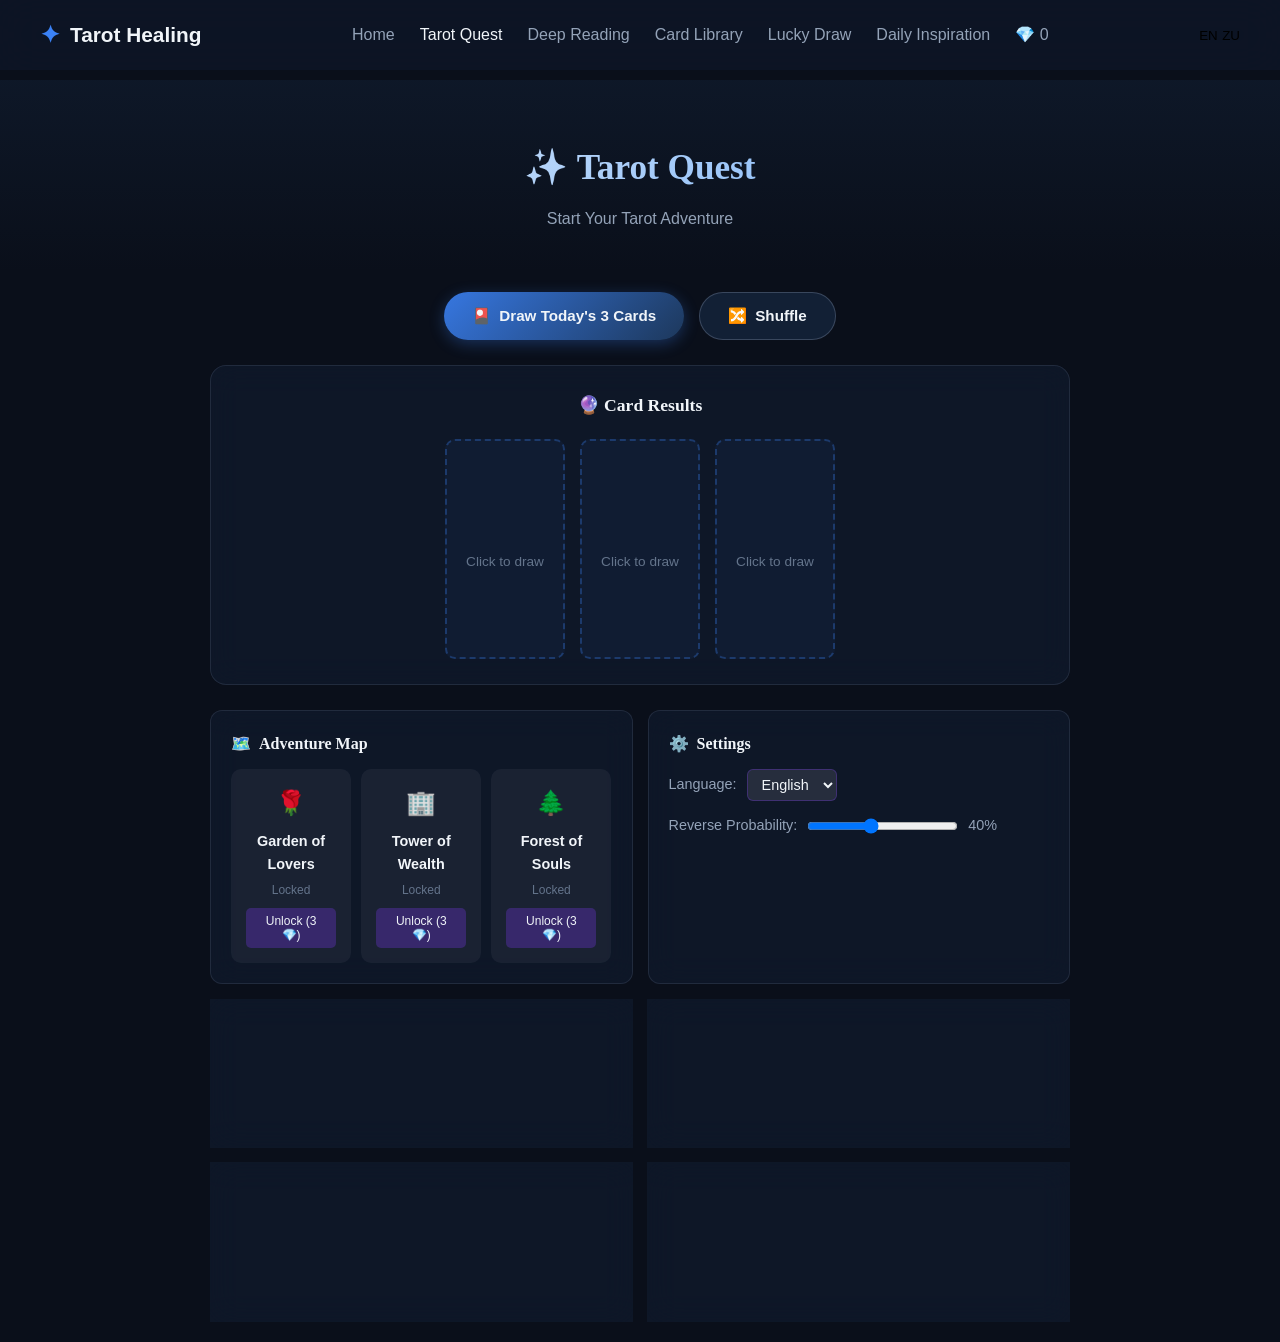
<file: tarot-quest-complete.html>
<!DOCTYPE html>
<html lang="en">
<head>
    <meta charset="UTF-8">
    <meta name="viewport" content="width=device-width, initial-scale=1.0">
    <title>Tarot Quest - Interactive Adventure</title>
    <style>
        /* ==================== CSS Variables - Deep Blue & Silver Theme ==================== */
        :root {
            --primary-color: #1e3a5f;
            --primary-dark: #0f172a;
            --primary-light: #3b82f6;
            --secondary-color: #c0c0c0;
            --secondary-light: #e2e8f0;
            --accent-color: #60a5fa;
            --bg-dark: #0a0f1a;
            --bg-card: rgba(30, 58, 95, 0.25);
            --bg-elevated: rgba(15, 23, 42, 0.6);
            --text-light: #f1f5f9;
            --text-muted: #94a3b8;
            --text-dim: #64748b;
            --shadow-md: 0 4px 6px -1px rgba(0, 0, 0, 0.4);
            --shadow-lg: 0 10px 15px -3px rgba(0, 0, 0, 0.5);
            --shadow-glow: 0 0 30px rgba(59, 130, 246, 0.3);
            --radius-md: 1rem;
            --radius-lg: 1.5rem;
            --radius-xl: 2rem;
        }

        /* ==================== Force Remove Nav Borders ==================== */
        .navbar, .nav-container, .logo, .nav-menu, .nav-menu li, .nav-link {
            border: none !important;
            border-left: none !important;
            border-right: none !important;
            border-top: none !important;
            border-bottom: none !important;
            outline: none !important;
        }

        /* ==================== Reset ==================== */
        * {
            box-sizing: border-box;
            margin: 0;
            padding: 0;
        }

        body {
            font-family: -apple-system, BlinkMacSystemFont, 'Segoe UI', Roboto, 'Helvetica Neue', Arial, sans-serif;
            background: var(--bg-dark);
            color: var(--text-light);
            padding-top: 80px;
            line-height: 1.6;
            min-height: 100vh;
        }
        
        h1, h2, h3, h4, h5, h6 {
            font-family: Georgia, 'Times New Roman', serif;
        }

        a { text-decoration: none; color: inherit; }
        ul { list-style: none; }
        button { font-family: inherit; cursor: pointer; border: none; background: none; }
        img { max-width: 100%; height: auto; }

        /* ==================== Navbar ==================== */
        .navbar {
            position: fixed;
            top: 0;
            left: 0;
            right: 0;
            background: rgba(15, 23, 42, 0.7);
            backdrop-filter: blur(20px);
            border-bottom: 1px solid rgba(148, 163, 184, 0.15);
            z-index: 100;
            padding: 0 20px;
        }

        .nav-container {
            max-width: 1200px;
            margin: 0 auto;
            display: flex;
            align-items: center;
            justify-content: space-between;
            height: 70px;
        }

        .logo {
            display: flex;
            align-items: center;
            gap: 10px;
            font-size: 1.3rem;
            font-weight: 600;
        }

        .logo-icon {
            color: var(--primary-light);
            font-size: 1.5rem;
        }

        .nav-menu {
            display: flex;
            gap: 25px;
        }

        .nav-link {
            color: var(--text-muted);
            font-weight: 500;
            transition: color 0.3s;
        }

        .nav-link:hover, .nav-link.active {
            color: var(--text-light);
        }

        .mobile-menu-btn {
            display: none;
        }

        /* ==================== Hero Section ==================== */
        .page-hero {
            text-align: center;
            padding: 60px 20px 40px;
            background: linear-gradient(180deg, rgba(30, 58, 95, 0.2) 0%, transparent 100%);
        }

        .page-hero h1 {
            font-family: Georgia, 'Times New Roman', serif;
            font-size: 2.2rem;
            margin: 0 0 10px 0;
            background: linear-gradient(135deg, var(--text-light), var(--accent-color));
            -webkit-background-clip: text;
            -webkit-text-fill-color: transparent;
        }

        .page-hero p {
            color: var(--text-muted);
            font-size: 1rem;
            margin: 0;
        }

        /* ==================== Main Container ==================== */
        .quest-main {
            max-width: 900px;
            margin: 0 auto;
            padding: 20px;
        }

        /* ==================== Action Buttons ==================== */
        .quest-actions {
            display: flex;
            gap: 15px;
            margin-bottom: 25px;
            justify-content: center;
            flex-wrap: wrap;
        }

        .btn-quest {
            padding: 14px 28px;
            border-radius: 10px;
            font-size: 0.95rem;
            font-weight: 600;
            cursor: pointer;
            transition: all 0.3s ease;
            display: inline-flex;
            align-items: center;
            gap: 8px;
            border: none;
        }

        .btn-draw {
            background: linear-gradient(135deg, rgba(59, 130, 246, 0.9), rgba(30, 58, 95, 0.95));
            color: var(--text-light);
            border-radius: 9999px;
            box-shadow: 0 4px 15px rgba(59, 130, 246, 0.3);
        }

        .btn-draw:hover {
            transform: translateY(-3px);
            box-shadow: 0 6px 20px rgba(59, 130, 246, 0.4);
        }

        .btn-shuffle {
            background: rgba(30, 58, 95, 0.4);
            color: var(--text-light);
            border: 1px solid rgba(148, 163, 184, 0.3);
            border-radius: 9999px;
        }

        .btn-shuffle:hover {
            background: rgba(59, 130, 246, 0.3);
            border-color: rgba(96, 165, 250, 0.5);
        }

        /* ==================== Cards Display ==================== */
        .cards-section {
            background: rgba(30, 58, 95, 0.2);
            backdrop-filter: blur(15px);
            border: 1px solid rgba(148, 163, 184, 0.15);
            border-radius: 16px;
            padding: 25px;
            margin-bottom: 25px;
            min-height: 300px;
        }

        .cards-section h2 {
            color: var(--text-light);
            font-size: 1.1rem;
            margin: 0 0 20px 0;
            text-align: center;
        }

        .drawn-cards {
            display: flex;
            justify-content: center;
            gap: 15px;
            flex-wrap: wrap;
        }

        .card-slot {
            width: 120px;
            height: 220px;
            background: rgba(30, 58, 95, 0.2);
            border-radius: 10px;
            display: flex;
            flex-direction: column;
            align-items: center;
            justify-content: flex-start;
            padding: 10px;
            border: 2px dashed rgba(59, 130, 246, 0.3);
        }

        .card-slot .placeholder {
            color: var(--text-dim);
            font-size: 0.85rem;
            margin-top: 100px;
        }

        .card-slot.filled {
            border: none;
            background: rgba(59, 130, 246, 0.15);
        }

        .card-slot .card-name {
            color: var(--text-light);
            font-weight: 600;
            margin-top: 8px;
            font-size: 0.9rem;
            text-align: center;
        }

        .card-slot .card-meaning {
            color: var(--text-muted);
            font-size: 0.75rem;
            text-align: center;
        }

        .card-slot .card-img {
            width: 100px;
            height: auto;
            max-height: 140px;
            object-fit: contain;
            border-radius: 8px;
            margin-bottom: 8px;
        }

        /* ==================== Info Grid ==================== */
        .info-grid {
            display: grid;
            grid-template-columns: repeat(2, 1fr);
            gap: 15px;
        }

        @media (max-width: 600px) {
            .info-grid { grid-template-columns: 1fr; }
            .nav-menu { display: none; }
            .mobile-menu-btn { display: block; }
        }

        .info-card {
            background: rgba(30, 58, 95, 0.2);
            backdrop-filter: blur(15px);
            border: 1px solid rgba(148, 163, 184, 0.15);
            border-radius: 12px;
            padding: 20px;
        }

        .info-card h3 {
            color: var(--text-light);
            font-size: 1rem;
            margin: 0 0 12px 0;
            display: flex;
            align-items: center;
            gap: 8px;
        }

        .info-card p {
            color: var(--text-muted);
            font-size: 0.9rem;
            line-height: 1.5;
            margin: 0;
        }

        /* ==================== Crystal Display ==================== */
        .crystal-row {
            display: flex;
            align-items: center;
            gap: 8px;
            font-size: 1rem;
            color: var(--text-light);
            margin-bottom: 12px;
        }

        /* ==================== Settings ==================== */
        .setting-item {
            display: flex;
            align-items: center;
            gap: 10px;
            margin-bottom: 10px;
            color: var(--text-muted);
            font-size: 0.9rem;
        }

        .setting-item select,
        .setting-item input {
            padding: 6px 10px;
            border-radius: 6px;
            background: rgba(255, 255, 255, 0.1);
            color: var(--text-light);
            border: 1px solid rgba(124, 58, 237, 0.3);
            font-size: 0.9rem;
        }

        /* ==================== Buttons ==================== */
        .btn-small {
            padding: 10px 16px;
            border-radius: 8px;
            border: none;
            cursor: pointer;
            font-weight: 600;
            font-size: 0.85rem;
            transition: all 0.3s ease;
            width: 100%;
            margin-top: 12px;
        }

        .btn-unlock {
            background: linear-gradient(135deg, rgba(59, 130, 246, 0.8), rgba(30, 58, 95, 0.9));
            color: var(--text-light);
            border-radius: 9999px;
            transition: all 0.3s ease;
        }

        .btn-unlock:hover {
            background: linear-gradient(135deg, rgba(59, 130, 246, 0.9), rgba(30, 58, 95, 1));
            transform: translateY(-2px);
            box-shadow: 0 4px 15px rgba(59, 130, 246, 0.3);
        }

        /* ==================== Share Buttons ==================== */
        .share-row {
            display: flex;
            gap: 8px;
            flex-wrap: wrap;
        }

        .share-btn {
            padding: 8px 12px;
            border-radius: 6px;
            border: none;
            cursor: pointer;
            font-weight: 600;
            font-size: 0.8rem;
            display: inline-flex;
            align-items: center;
            gap: 5px;
            color: var(--text-light);
        }

        .share-btn.fb { background: #1877f2; }
        .share-btn.twitter { background: #1da1f2; }
        .share-btn.whatsapp { background: #25d366; }
        .share-btn.copy { background: rgba(255,255,255,0.2); }

        /* ==================== Buy Button ==================== */
        .btn-buy {
            background: linear-gradient(135deg, rgba(96, 165, 250, 0.9), rgba(59, 130, 246, 0.95));
            color: var(--text-light);
            width: 100%;
            padding: 12px;
            border-radius: 9999px;
            border: 1px solid rgba(148, 163, 184, 0.2);
            font-weight: 600;
            font-size: 0.9rem;
            cursor: pointer;
            transition: all 0.3s ease;
        }
        
        .btn-buy:hover {
            transform: translateY(-2px);
            box-shadow: 0 6px 20px rgba(59, 130, 246, 0.3);
        }

        /* ==================== Adventure Cards ==================== */
        .adventure-grid {
            display: grid;
            grid-template-columns: repeat(3, 1fr);
            gap: 10px;
        }

        @media (max-width: 500px) {
            .adventure-grid { grid-template-columns: 1fr; }
        }

        .adventure-item {
            background: rgba(255, 255, 255, 0.05);
            border-radius: 10px;
            padding: 15px;
            text-align: center;
        }

        .adventure-item .icon {
            font-size: 1.5rem;
            margin-bottom: 8px;
        }

        .adventure-item .name {
            color: var(--text-light);
            font-weight: 600;
            font-size: 0.9rem;
            margin-bottom: 5px;
        }

        .adventure-item .status {
            color: var(--text-dim);
            font-size: 0.75rem;
            margin-bottom: 8px;
        }

        .adventure-item .btn-unlock-small {
            background: rgba(124, 58, 237, 0.3);
            color: var(--text-light);
            padding: 6px 12px;
            border-radius: 5px;
            border: none;
            cursor: pointer;
            font-size: 0.75rem;
        }
    </style>
</head>
<body>
    <!-- Navigation -->
    <nav class="navbar">
        <div class="nav-container">
            <a href="index.html" class="logo">
                <span class="logo-icon">✦</span>
                <span class="logo-text">Tarot Healing</span>
            </a>
            <ul class="nav-menu">
                <li><a href="index.html" class="nav-link">Home</a></li>
                <li><a href="tarot-quest.html" class="nav-link active">Tarot Quest</a></li>
                <li><a href="deep-reading.html" class="nav-link">Deep Reading</a></li>
                <li><a href="card-library.html" class="nav-link">Card Library</a></li>
                <li><a href="lucky-draw.html" class="nav-link">Lucky Draw</a></li>
                <li><a href="daily-inspiration.html" class="nav-link">Daily Inspiration</a></li>
                <li><a href="crystal-shop.html" class="nav-link">💎 <span id="crystalCount">0</span></a></li>
            </ul>
            <!-- Language Switcher -->
            <div class="lang-switcher">
                <button class="lang-btn active" data-lang="en">EN</button>
                <button class="lang-btn" data-lang="zu">ZU</button>
            </div>
            <button class="mobile-menu-btn"><span></span><span></span><span></span></button>
        </div>
    </nav>

    <!-- Hero -->
    <section class="page-hero">
        <h1 id="heroTitle">✨ Tarot Quest</h1>
        <p id="heroSubtitle">Start Your Tarot Adventure</p>
    </section>

    <!-- Main Content -->
    <div class="quest-main">
        <!-- Action Buttons -->
        <div class="quest-actions">
            <button class="btn-quest btn-draw" id="drawBtn">
                <span>🎴</span> <span id="drawBtnText">Draw Today's 3 Cards</span>
            </button>
            <button class="btn-quest btn-shuffle" id="shuffleBtn">
                <span>🔀</span> <span id="shuffleBtnText">Shuffle</span>
            </button>
        </div>

        <!-- Cards Display -->
        <div class="cards-section">
            <h2 id="cardTitle">🔮 Card Results</h2>
            <div class="drawn-cards" id="cardDisplay">
                <div class="card-slot">
                    <span class="placeholder">Click to draw</span>
                </div>
                <div class="card-slot">
                    <span class="placeholder">Click to draw</span>
                </div>
                <div class="card-slot">
                    <span class="placeholder">Click to draw</span>
                </div>
            </div>
        </div>

        <!-- Info Grid -->
        <div class="info-grid">
            <!-- Adventure Map -->
            <div class="info-card">
                <h3>🗺️ <span id="adventureTitle">Adventure Map</span></h3>
                <div class="adventure-grid">
                    <div class="adventure-item" data-adventure-id="lover-garden">
                        <div class="icon">🌹</div>
                        <div class="name">Garden of Lovers</div>
                        <div class="status">Locked</div>
                        <button class="btn-unlock-small">Unlock (3💎)</button>
                    </div>
                    <div class="adventure-item" data-adventure-id="wealth-tower">
                        <div class="icon">🏢</div>
                        <div class="name">Tower of Wealth</div>
                        <div class="status">Locked</div>
                        <button class="btn-unlock-small">Unlock (3💎)</button>
                    </div>
                    <div class="adventure-item" data-adventure-id="soul-forest">
                        <div class="icon">🌲</div>
                        <div class="name">Forest of Souls</div>
                        <div class="status">Locked</div>
                        <button class="btn-unlock-small">Unlock (3💎)</button>
                    </div>
                </div>
            </div>

            <!-- Settings -->
            <div class="info-card">
                <h3>⚙️ <span id="settingsTitle">Settings</span></h3>
                <div class="setting-item">
                    <span><span id="languageLabel">Language:</span></span>
                    <select id="languageSelect">
                        <option value="en">English</option>
                        <option value="zu">isiZulu</option>
                    </select>
                </div>
                <div class="setting-item">
                    <span><span id="reverseLabel">Reverse Probability:</span></span>
                    <input type="range" id="reverseProb" min="0" max="100" value="40">
                    <span id="reverseValue">40%</span>
                </div>
            </div>

            <!-- Short Reading -->
            <div class="info-card">
                <h3>🔮 <span id="shortTitle">Short Reading</span></h3>
                <p id="shortText">Free reading tips will appear here after drawing 3 cards.</p>
            </div>

            <!-- Deep Story -->
            <div class="info-card">
                <h3>📜 <span id="deepTitle">Deep Story</span></h3>
                <p>Spend 3 crystals to unlock the full story (500-800 words)</p>
                <button class="btn-small btn-unlock" id="unlockStoryBtn">
                    <i class="fas fa-gem"></i> <span id="unlockBtnText">Unlock Deep Story</span>
                </button>
            </div>

            <!-- Share -->
            <div class="info-card">
                <h3>📱 <span id="shareTitle">Share</span></h3>
                <div class="share-row">
                    <button class="share-btn fb"><i class="fab fa-facebook"></i> Facebook</button>
                    <button class="share-btn twitter"><i class="fab fa-twitter"></i> Twitter</button>
                    <button class="share-btn whatsapp"><i class="fab fa-whatsapp"></i> WhatsApp</button>
                    <button class="share-btn copy"><i class="fas fa-link"></i> Copy</button>
                </div>
            </div>

            <!-- Buy Crystals -->
            <div class="info-card">
                <h3>💎 <span id="crystalsTitle">Crystals</span></h3>
                <div class="crystal-row">
                    <span><span id="currentCrystals">Crystals:</span></span>
                    <span id="crystalCount">0</span>
                </div>
                <button class="btn-buy" id="buyCrystalBtn">
                    <i class="fas fa-shopping-cart"></i> <span id="buyBtnText">Buy Crystals</span>
                </button>
            </div>
        </div>
    </div>

    <script src="tarot-data-multilang.js"></script>
    <script src="data-manager.js"></script>
    <script src="i18n.js"></script>
    <script>
    // ==================== Use Multi-Language Card Data ====================
    // Get cards from tarot-data-multilang.js or initialize empty
    let allCards = [];
    
    function initializeCards() {
        if (typeof getLocalizedAllCards === 'function') {
            const lang = localStorage.getItem('tarot-lang') || 'en';
            allCards = getLocalizedAllCards(lang);
        } else {
            console.error('getLocalizedAllCards is not defined');
        }
    }
    
    // Initialize on load - wait for DOM content
    document.addEventListener('DOMContentLoaded', function() {
        console.log('Page loaded, initializing...');
        initializeCards();
    
    // Listen for language changes
    window.addEventListener('languageChanged', function(e) {
        if (typeof getLocalizedAllCards === 'function') {
            const newCards = getLocalizedAllCards(e.detail.lang);
            allCards.length = 0;
            allCards.push(...newCards);
        }
    });

    // ==================== Adventure Map Data ====================
    const adventureData = {
        'lover-garden': {
            id: 'lover-garden', name: 'Garden of Lovers', icon: '🌹', cost: 3,
            description: 'Explore the mysteries of love and relationships',
            stories: [
                "In the rose bushes of the Garden of Lovers, you discover the true meaning of love. The Lovers card upright, hand in hand, symbolizes harmony and choice. This journey teaches you that true love requires courage and commitment.",
                "Under the moonlight of the Garden of Lovers, you see the desires deep within your heart. The reversed shadows remind you that relationships need more communication and understanding.",
                "Through the maze of the Garden of Lovers, you find balance between self and others. Each rose here represents a choice, and every choice shapes your destiny."
            ]
        },
        'wealth-tower': {
            id: 'wealth-tower', name: 'Tower of Wealth', icon: '🏢', cost: 3,
            description: 'Discover the path to wealth and career success',
            stories: [
                "At the top of the Tower of Wealth shines golden light. You learn how to attract abundance, and the King of Pentacles guides you to success in the material world.",
                "In the library of the Tower of Wealth, you find the true meaning of value. True wealth is not just money, but the accumulation of knowledge, health, and relationships.",
                "Climbing the steps of the Tower of Wealth, each step represents your growth. The Three of Wands indicates your efforts will soon be rewarded, with opportunities waiting in the distance."
            ]
        },
        'soul-forest': {
            id: 'soul-forest', name: 'Forest of Souls', icon: '🌲', cost: 3,
            description: 'Delve deep within to find spiritual tranquility',
            stories: [
                "Deep in the Forest of Souls, the Hermit's lantern illuminates your inner path. Here, solitude is not loneliness, but precious time for dialogue with oneself.",
                "By the clear stream in the Forest of Souls, you hear your inner voice. The Cups represent the flow of emotions, teaching you how to harmonize with your feelings.",
                "Through the mists of the Forest of Souls, you find your inner strength. The High Priestess's wisdom tells you that the answer has always been in your heart, just waiting for you to listen quietly."
            ]
        }
    };

    // ==================== Language Data ====================
    const langData = {
        en: {
            title: 'Tarot Quest', subtitle: 'Start Your Tarot Adventure', drawBtn: "Draw Today's 3 Cards", shuffleBtn: 'Shuffle',
            cardTitle: 'Card Results', placeholder: 'Click to draw', adventure: 'Adventure Map', settings: 'Settings',
            language: 'Language', reverse: 'Reverse Prob', short: 'Short Reading', shortText: 'Free reading tips will appear here.',
            deep: 'Deep Story', deepText: 'Spend 3 crystals to unlock full story (500-800 words).', unlock: 'Unlock Deep Story', share: 'Share',
            crystals: 'Crystals', currentCrystals: 'Crystals: ', buy: 'Buy Crystals', unlocked: 'Unlocked',
            notEnoughCrystals: 'Not enough crystals, need 3', storyUnlocked: 'Story unlocked!', mapUnlocked: 'Map unlocked!',
            adventureUnlocked: 'Adventure location unlocked!', unlockMap: 'Unlock'
        },
        zu: {
            title: 'Uhambo Lwe-Tarot', subtitle: 'Qala Uhambo Lwe-Tarot', drawBtn: 'Hudula Amakhadi Ama-3', shuffleBtn: 'Xuba',
            cardTitle: 'Imiphumela Yemikhadi', placeholder: 'Chofoza ukuhudula', adventure: 'Imephu Yohambo', settings: 'Izinhlelo',
            language: 'Ulimi', reverse: 'Ithuba Lokuphenduka', short: 'Ukuqondisa Okufushane', shortText: 'Izinhlamvu zamakhadi zizoveza lapha.',
            deep: 'Indaba Ejulile', deepText: 'Sebenzisa ama-crystals angama-3 avule indaba ephelele.', unlock: 'Vula Indaba Ejulile', share: 'Yabelana',
            crystals: 'Ama-Crystals', currentCrystals: 'Ama-Crystals: ', buy: 'Thenga Ama-Crystals', unlocked: 'Kuvuliwe',
            notEnoughCrystals: 'Ama-crystals awanele, adingeka angama-3', storyUnlocked: 'Indaba ivuliwe!', mapUnlocked: 'Imephu ivuliwe!',
            adventureUnlocked: 'Indawo yohambo ivuliwe!', unlockMap: 'Vula'
        }
    };

    // ==================== State Management ====================
    let currentLang = LanguageManager.get();
    let crystals = CrystalManager.get();
    let unlockedMaps = MapUnlockManager.getUnlocked();
    let currentDrawnCards = [];
    let isStoryUnlocked = StoryUnlockManager.isUnlocked('default');

    // Update crystal display
    CrystalManager.updateDisplay('crystalCount');

    // ==================== Language Switch ====================
    document.getElementById('languageSelect').value = currentLang;

    function applyLang(lang) {
        const t = langData[lang];
        document.getElementById('heroTitle').textContent = '✨ ' + t.title;
        document.getElementById('heroSubtitle').textContent = t.subtitle;
        document.getElementById('drawBtnText').textContent = t.drawBtn;
        document.getElementById('shuffleBtnText').textContent = t.shuffleBtn;
        document.getElementById('cardTitle').textContent = '🔮 ' + t.cardTitle;
        document.getElementById('adventureTitle').textContent = t.adventure;
        document.getElementById('settingsTitle').textContent = t.settings;
        document.getElementById('languageLabel').textContent = t.language + '：';
        document.getElementById('reverseLabel').textContent = t.reverse + '：';
        document.getElementById('shortTitle').textContent = t.short;
        if (!currentDrawnCards.length) document.getElementById('shortText').textContent = t.shortText;
        document.getElementById('deepTitle').textContent = t.deep;
        document.getElementById('unlockBtnText').textContent = t.unlock;
        document.getElementById('shareTitle').textContent = t.share;
        document.getElementById('crystalsTitle').textContent = t.crystals;
        document.getElementById('currentCrystals').textContent = t.currentCrystals;
        document.getElementById('buyBtnText').textContent = t.buy;
        
        // Update unlock buttons
        document.querySelectorAll('.adventure-item').forEach(item => {
            const adventureId = item.dataset.adventureId;
            const btn = item.querySelector('.btn-unlock-small');
            const statusDiv = item.querySelector('.status');
            if (MapUnlockManager.isUnlocked(adventureId)) {
                btn.textContent = t.unlocked;
                btn.disabled = true;
                statusDiv.textContent = t.unlocked;
            } else {
                btn.textContent = t.unlockMap + ' (3' + t.crystals + ')';
            }
        });
    }

    applyLang(currentLang);

    document.getElementById('languageSelect').addEventListener('change', function() {
        currentLang = this.value;
        LanguageManager.set(currentLang);
        applyLang(currentLang);
    });

    // ==================== Reverse Probability Settings ====================
    const reverseInput = document.getElementById('reverseProb');
    const reverseValue = document.getElementById('reverseValue');
    reverseInput.value = SettingsManager.getReverseProb();
    reverseValue.textContent = reverseInput.value + '%';

    reverseInput.addEventListener('input', function() {
        reverseValue.textContent = this.value + '%';
        SettingsManager.setReverseProb(this.value);
    });

    // ==================== Fisher-Yates Shuffle ====================
    function shuffleArray(array) {
        const arr = [...array];
        for (let i = arr.length - 1; i > 0; i--) {
            const j = Math.floor(Math.random() * (i + 1));
            [arr[i], arr[j]] = [arr[j], arr[i]];
        }
        return arr;
    }

    // ==================== Get Card Image Filename ====================
    function getCardImageFilename(card) {
        return card.name.replace(/ /g, '_') + '.jpg';
    }

    // ==================== Generate Short Reading ====================
    function generateShortReading() {
        if (currentDrawnCards.length !== 3) return;
        const positions = ['Past', 'Present', 'Future'];
        let reading = '';
        currentDrawnCards.forEach((card, index) => {
            const meaning = card.isReversed ? (card.reversed || 'Reversed Meaning') : (card.upright || 'Upright Meaning');
            reading += `【${positions[index]}】${card.name}（${card.position}）：${meaning.split('、')[0]}。\n`;
        });
        const advices = [
            "These cards suggest you are at a turning point. Stay open to change.",
            "The cards show you need more patience. Good things are brewing.",
            "This is a good time for reflection. Listen to your inner voice."
        ];
        reading += `\n💡 ${advices[Math.floor(Math.random() * advices.length)]}`;
        document.getElementById('shortText').textContent = reading;
        document.getElementById('shortText').style.whiteSpace = 'pre-line';
    }

    // ==================== Generate Deep Story Content (500-800 words) ====================
    function generateDeepStoryContent(cards) {
        const [pastCard, presentCard, futureCard] = cards;
        const pn = currentLang === 'zu' ? ['Endule', 'Manje', 'Kusasa'] : ['Past', 'Present', 'Future'];
        
        // Generate deep story content (500-800 words) - English only for paid content
        const storyTemplate = `🌟 Deep Tarot Reading: Your Journey of Destiny 🌟

The three cards you have drawn reveal a profound journey of life. Let the starlight guide you to explore the depths of your inner self.

━━━━━━━━━━━━━━━━━━━━━━━━━━━

📜 【The ${pn[0]}】${pastCard.name} (${pastCard.position})

${generateCardDeepDescription(pastCard, 0)}

This past has shaped the foundation of who you are today. The energy of ${pastCard.name} ripples outward, influencing how you face the world. When you look back at this time, you will realize that everything happened for a reason, and every fall was preparation for a higher flight.

━━━━━━━━━━━━━━━━━━━━━━━━━━━

🔮 【The ${pn[1]}】${presentCard.name} (${presentCard.position})

${generateCardDeepDescription(presentCard, 1)}

At this moment, you stand at the center of this energy. The light of ${presentCard.name} illuminates your current path, reminding you to be fully present. This is no accident, but a precise moment chosen by your soul. Take a deep breath and feel this energy flowing through your being, awakening the dormant power within you.

━━━━━━━━━━━━━━━━━━━━━━━━━━━

✨ 【The ${pn[2]}】${futureCard.name} (${futureCard.position})

${generateCardDeepDescription(futureCard, 2)}

The seeds of the future have been planted today. ${futureCard.name} foretells the transformation to come—not as a fixed destiny, but as a manifestation of the subconscious. Every choice you make weaves the tapestry of your future, and this card reminds you: the future is created through present awareness.

━━━━━━━━━━━━━━━━━━━━━━━━━━━

🎴 Integrated Card Reading

When ${pastCard.name}, ${presentCard.name}, and ${futureCard.name} converge, they weave a story of growth and awakening.

The resonance of these three cards reveals: you are at an important cycle in your life. Past experiences have given you wisdom, present challenges are tempering your will, and future possibilities await your creation.

${generateThreeCardSynergy(pastCard, presentCard, futureCard)}

💫 Soul Guidance & Action Steps

1. Every morning, spend five minutes in meditation, visualizing the energy of these three cards surrounding you
2. Record any dreams or synchronicities related to these cards in your journal
3. When facing decisions, ask yourself: which path aligns more with the qualities represented by ${presentCard.name}?
4. Release the past, engage with the present, and remain open to the future

Remember, Tarot does not predict a fixed destiny, but illuminates the possibilities within your subconscious. You have the power to create the reality you desire. May the wisdom of these three cards become a guiding light on your path forward.

🌙 May the stars guide your way.`;

        return storyTemplate;
    }

    // ==================== Generate Single Card Deep Description ====================
    function generateCardDeepDescription(card, position) {
        const meanings = card.isReversed ? (card.reversed || 'Reversed Energy') : (card.upright || 'Upright Energy');
        const positionThemes = [
            'This past is like an ancient book, each page filled with the wisdom of life',
            'The present energy flows like a tide, bringing opportunities for transformation and awakening',
            'The path ahead emerges through the mist, waiting for you to take the next brave step'
        ];
        
        const introspections = [
            'Looking back, you may find that events that seemed random at the time now form the trajectory of destiny',
            'In this moment, every breath resonates with universal energy, every thought shapes your reality',
            'Look to the future, imagine your ideal vision already manifested, let this feeling guide you through present challenges'
        ];
        
        const cardStories = {
            'The Fool': {
                en: 'The Fool stands at the cliff\'s edge, carrying a light pack, eyes sparkling with curiosity and trust in the world. This symbolizes new beginnings, representing uncarved innocence and fearless courage.'
            },
            'The Magician': {
                en: 'The Magician stands between heaven and earth, one hand reaching to the sky for inspiration, the other pointing to the ground to manifest vision.'
            },
            'The High Priestess': {
                en: 'The High Priestess sits beneath the laurel tree, holding scrolls of sacred knowledge. She represents the power of intuition, reminding us to listen to our inner voice.'
            },
            'The Empress': {
                en: 'The Empress reclines in the abundant wheat fields, surrounded by nature\'s bounty. She symbolizes creative fertility, maternal nurturing, and sensory pleasure.'
            },
            'The Emperor': {
                en: 'The Emperor sits upon his stone throne, clad in armor, holding scepter and orb. He represents order, authority, and stable structure.'
            },
            'The Hierophant': {
                en: 'The Hierophant sits between two pillars, imparting traditional wisdom to kneeling followers. He represents belief systems, moral codes, and spiritual guidance.'
            },
            'The Lovers': {
                en: 'The Lovers unite under the angel\'s blessing, symbolizing love, harmony, and significant choices. This concerns not just romance, but soul union.'
            },
            'The Chariot': {
                en: 'The Chariot is drawn by two sphinxes, black and white, symbolizing the union of opposing forces. The warrior advances firmly, undeterred by obstacles.'
            },
            'Strength': {
                en: 'A woman gently closes the lion\'s mouth, not through force but through compassion. True strength is not violent display, but inner patience and courage.'
            },
            'The Hermit': {
                en: 'The Hermit climbs the peak alone with his lantern, seeking wisdom in solitude. This is not escape, but necessary introspection.'
            },
            'Wheel of Fortune': {
                en: 'The Wheel of Fortune turns endlessly, rising and falling in nature\'s rhythm. Change is the only constant truth.'
            },
            'Justice': {
                en: 'Lady Justice holds scales and sword, blindfolded for impartial fairness. Every action has its consequence, every choice weaves the web of karma.'
            },
            'The Hanged Man': {
                en: 'The Hanged Man suspends from the World Tree, viewing life from a new angle. This is willing surrender for higher insight.'
            },
            'Death': {
                en: 'The skeleton knight rides a white horse, bringing messages of ending and rebirth. Do not fear this card; it symbolizes necessary transformation.'
            },
            'Temperance': {
                en: 'An angel mixes waters between cups, the art of balance and moderation. Find the middle way between extremes.'
            },
            'The Devil': {
                en: 'The Devil looks down upon chained figures, but the chains are loose. Bondage is illusion; seeing the chains begins liberation.'
            },
            'The Tower': {
                en: 'Lightning strikes the Tower, flames consuming false structures. What seems disaster is actually liberation.'
            },
            'The Star': {
                en: 'A naked woman kneels by water, pouring hope upon earth and spirit. After the darkest night, dawn always comes.'
            },
            'The Moon': {
                en: 'Wolf and dog howl under the moon, the crayfish emerges. This is the realm of subconscious and dreams.'
            },
            'The Sun': {
                en: 'The Sun shines high, illuminating the naked child on a white horse. This is pure joy, success, and vitality\'s peak.'
            },
            'Judgement': {
                en: 'Archangel Gabriel\'s trumpet sounds, people awaken from coffins. This is the moment of reckoning and rebirth.'
            },
            'The World': {
                en: 'The dancer floats in the laurel wreath, completion of a cycle. You have reached a new level of integration.'
            }
        };
        
        // Minor Arcana Descriptions
        const minorArcanaStories = {
            wands: {
                en: (num) => `The ${num} of Wands carries fire\'s passion and creativity. Wands represent action, will, and spiritual desire.`
            },
            cups: {
                en: (num) => `The ${num} of Cups flows with water\'s emotion and intuition. Cups govern love, relationships, and the heart\'s depths.`
            },
            swords: {
                en: (num) => `The ${num} of Swords flashes with air\'s wisdom and truth. Swords represent mind, communication, and challenges.`
            },
            pentacles: {
                en: (num) => `The ${num} of Pentacles roots in earth\'s abundance and stability. Pentacles govern material matters and practical achievements.`
            }
        };
        
        let cardDesc = '';
        if (cardStories[card.name]) {
            cardDesc = cardStories[card.name].en;
        } else if (card.suit && card.suit !== 'major') {
            const suitName = card.suit;
            const numMatch = card.name.match(/(Ace|[0-9]+|Page|Knight|Queen|King)/);
            let num = numMatch ? numMatch[1] : '';
            cardDesc = minorArcanaStories[suitName].en(num);
        }
        
        return `${positionThemes[position] || positionThemes[1]}.

${cardDesc}

This card appears in ${card.position} position, ${card.isReversed ? 'suggesting this energy may be blocked, suppressed, or needs re-examination. Reversed is not a negative judgment, but an invitation to understand this gift from another angle. Perhaps you need to release control and allow life to unfold in its own way.' : 'with energy flowing smoothly, showing its purest expression. This is a positive sign indicating you are on the right path, and the universe supports your growth.'}

${introspections[position] || introspections[1]}.`;
    }

    // ==================== Generate Three Card Synergy ====================
    function generateThreeCardSynergy(past, present, future) {
        return `The journey from ${past.name} to ${present.name} to ${future.name} is a path of awakening, practice, and harvest. Past experiences provide necessary wisdom, present challenges are the stage to apply this wisdom, and the future awaits your creation. Trust this process—every step is necessary.`;
    }

    // ==================== Show Deep Story ====================
    function showDeepStory() {
        // Check if there's a saved story
        const savedStory = ProgressManager.getValue('deep_story_content');
        const savedCards = ProgressManager.getValue('deep_story_cards');
        
        let story;
        
        // If there are current drawn cards, generate new story or update saved
        if (currentDrawnCards.length === 3) {
            if (savedStory && savedCards) {
                // Check if it's the same set of cards
                const sameCards = currentDrawnCards.every((card, i) => 
                    card.name === savedCards[i].name && card.position === savedCards[i].position
                );
                if (sameCards) {
                    story = savedStory;
                } else {
                    story = generateDeepStoryContent(currentDrawnCards);
                    ProgressManager.update('deep_story_content', story);
                    ProgressManager.update('deep_story_cards', currentDrawnCards);
                }
            } else {
                story = generateDeepStoryContent(currentDrawnCards);
                ProgressManager.update('deep_story_content', story);
                ProgressManager.update('deep_story_cards', currentDrawnCards);
            }
        } else if (savedStory) {
            // After refresh, no draw data but has saved story, show saved story
            story = savedStory;
        } else {
            // No draw and no saved story
            const msg = currentLang === 'zu' ? 'Sicela udhule amakhadi ama-3 kuqala' : 'Please draw 3 cards first';
            document.querySelector('#deepTitle').parentElement.querySelector('p').textContent = msg;
            return;
        }
        
        document.querySelector('#deepTitle').parentElement.querySelector('p').innerHTML = story.replace(/\n/g, '<br>');
        document.querySelector('#deepTitle').parentElement.querySelector('p').style.whiteSpace = 'pre-line';
        document.getElementById('unlockStoryBtn').style.display = 'none';
    }

    // ==================== Draw Cards ====================
    function setupDrawButton() {
        const drawBtn = document.getElementById('drawBtn');
        if (!drawBtn) return;
        
        drawBtn.addEventListener('click', function() {
        if (!allCards || allCards.length === 0) {
            alert('Card data loading, please wait...');
            return;
        }
        
        // Check if already drawn today (quest type)
        if (!DailyDrawManager.canDrawToday('quest')) {
            const t = langData[currentLang];
            const remaining = DailyDrawManager.getRemainingTime('quest');
            const hours = Math.floor(remaining / (1000 * 60 * 60));
            const minutes = Math.floor((remaining % (1000 * 60 * 60)) / (1000 * 60));
            alert((currentLang === 'zu' ? 'Usudlule amakhadi namuhla. Sicela ubuye ngo-' : 'You have already drawn cards today. Please come back in ') + hours + 'h ' + minutes + 'm');
            return;
        }
        
        const reverseProb = SettingsManager.getReverseProb();
        const shuffled = shuffleArray(allCards);
        currentDrawnCards = shuffled.slice(0, 3);
        let html = '';
        currentDrawnCards.forEach((card, index) => {
            const isReversed = Math.random() * 100 < reverseProb;
            const position = isReversed ? 
                    (currentLang === 'zu' ? 'Okuphambene' : 'Reversed') : 
                    (currentLang === 'zu' ? 'Okulungile' : 'Upright');
            card.isReversed = isReversed;
            card.position = position;
            const filename = getCardImageFilename(card);
            const imgSrc = 'images/tarot/' + filename;
            const rotationStyle = isReversed ? 'transform: rotate(180deg);' : '';
            html += '<div class="card-slot filled" style="animation: flipIn 0.6s ease ' + (index * 0.15) + 's both;">' +
                '<div style="width:100px;height:140px;background:linear-gradient(135deg,#1e3a5f,#0f172a);border-radius:8px;display:flex;align-items:center;justify-content:center;border:2px solid rgba(96,165,250,0.5);overflow:hidden;position:relative;">' +
                '<img src="' + imgSrc + '" alt="' + card.name + '" style="width:100%;height:100%;object-fit:cover;' + rotationStyle + '" onerror="this.style.display=\'none\';this.parentElement.innerHTML=\'<span style=color:#e2e8f0;font-size:0.7rem;text-align:center;padding:5px;>' + card.name + '</span>\';">' +
                '</div>' +
                '<div class="card-name" style="margin-top:8px;font-weight:600;color:#f1f5f9;font-size:0.85rem;text-align:center;">' + card.name + '</div>' +
                '<div class="card-meaning" style="color:#94a3b8;font-size:0.75rem;text-align:center;margin-top:4px;">' + position + '</div>' +
            '</div>';
        });
        document.getElementById('cardDisplay').innerHTML = html;
        
        // Record today's draw (quest type)
        DailyDrawManager.recordDraw(currentDrawnCards, 'quest');
        
        generateShortReading();
        if (isStoryUnlocked) showDeepStory();
        console.log('Drew cards:', currentDrawnCards.map(c => c.name));
    });
    }

    // ==================== Shuffle Feature ====================
    function setupShuffleButton() {
        const shuffleBtn = document.getElementById('shuffleBtn');
        if (!shuffleBtn) return;
        
        shuffleBtn.addEventListener('click', function() {
        currentDrawnCards = [];
        const placeholder = currentLang === 'zu' ? 'Chofoza ukuhudula' : 'Click to draw';
        document.getElementById('cardDisplay').innerHTML = 
            '<div class="card-slot"><span class="placeholder">' + placeholder + '</span></div>' +
            '<div class="card-slot"><span class="placeholder">' + placeholder + '</span></div>' +
            '<div class="card-slot"><span class="placeholder">' + placeholder + '</span></div>';
        const t = langData[currentLang];
        document.getElementById('shortText').textContent = t.shortText;
        if (!isStoryUnlocked) {
            document.querySelector('#deepTitle').parentElement.querySelector('p').textContent = t.deepText;
            document.getElementById('unlockStoryBtn').style.display = 'inline-flex';
        }
    });
    }

    // ==================== Buy Crystals ====================
    function setupBuyCrystalsButton() {
        const buyCrystalBtn = document.getElementById('buyCrystalBtn');
        if (!buyCrystalBtn) return;
        
        buyCrystalBtn.addEventListener('click', function() {
        window.location.href = 'crystal-shop.html';
    });
    }

    // ==================== Unlock Deep Story ====================
    function setupUnlockStoryButton() {
        const unlockStoryBtn = document.getElementById('unlockStoryBtn');
        if (!unlockStoryBtn) return;
        
        unlockStoryBtn.addEventListener('click', function() {
        if (CrystalManager.canSpend(3)) {
            CrystalManager.spend(3);
            CrystalManager.updateDisplay('crystalCount');
            isStoryUnlocked = true;
            StoryUnlockManager.unlock('default');
            showDeepStory();
            alert(langData[currentLang].storyUnlocked);
        } else {
            alert(langData[currentLang].notEnoughCrystals);
        }
    });

    // ==================== Show Adventure Story ====================
    function showAdventureStory(adventure) {
        const story = adventure.stories[Math.floor(Math.random() * adventure.stories.length)];
        let storyDiv = document.getElementById('adventure-story-display');
        if (!storyDiv) {
            storyDiv = document.createElement('div');
            storyDiv.id = 'adventure-story-display';
            storyDiv.className = 'adventure-story-box';
            storyDiv.style.cssText = 'margin-top:15px;padding:15px;background:linear-gradient(135deg,rgba(124,58,237,0.2),rgba(6,182,212,0.2));border-radius:10px;border:1px solid rgba(167,139,250,0.3);';
            document.querySelector('.adventure-grid').parentElement.appendChild(storyDiv);
        }
        storyDiv.innerHTML = `<h4 style="color:#fbbf24;margin-bottom:10px;">${adventure.icon} ${adventure.name}</h4><p style="color:#e2e8f0;line-height:1.6;white-space:pre-line;">${story}</p>`;
        storyDiv.style.display = 'block';
    }

    // ==================== Unlock Adventure Location ====================
    function unlockAdventure(adventureId, btn) {
        const adventure = adventureData[adventureId];
        if (!adventure) return;
        if (CrystalManager.canSpend(adventure.cost)) {
            CrystalManager.spend(adventure.cost);
            CrystalManager.updateDisplay('crystalCount');
            MapUnlockManager.unlock(adventureId);
            const adventureItem = btn.closest('.adventure-item');
            const t = langData[currentLang];
            adventureItem.querySelector('.status').textContent = t.unlocked;
            btn.textContent = t.unlocked;
            btn.disabled = true;
            btn.classList.add('unlocked');
            adventureItem.classList.add('unlocked');
            showAdventureStory(adventure);
            alert(t.adventureUnlocked);
        } else {
            alert(langData[currentLang].notEnoughCrystals);
        }
    }

    // ==================== Init Adventure Map ====================
    function initAdventureMap() {
        document.querySelectorAll('.adventure-item').forEach(item => {
            const adventureId = item.dataset.adventureId;
            const btn = item.querySelector('.btn-unlock-small');
            if (MapUnlockManager.isUnlocked(adventureId)) {
                const t = langData[currentLang];
                item.querySelector('.status').textContent = t.unlocked;
                btn.textContent = t.unlocked;
                btn.disabled = true;
                btn.classList.add('unlocked');
                item.classList.add('unlocked');
            }
            btn.addEventListener('click', function() {
                unlockAdventure(adventureId, this);
            });
        });
    }

    // ==================== Share Feature ====================
    document.querySelectorAll('.share-btn').forEach(btn => {
        btn.addEventListener('click', function() {
            const text = currentLang === 'zu' ? 'Bheka ukufunda kwami kwe-tarot! ✨🔮' : 'Check out my tarot reading! ✨🔮';
            const url = window.location.href;
            if (this.classList.contains('fb')) {
                window.open(`https://www.facebook.com/sharer/sharer.php?u=${encodeURIComponent(url)}`, '_blank');
            } else if (this.classList.contains('twitter')) {
                window.open(`https://twitter.com/intent/tweet?text=${encodeURIComponent(text)}&url=${encodeURIComponent(url)}`, '_blank');
            } else if (this.classList.contains('whatsapp')) {
                window.open(`https://wa.me/?text=${encodeURIComponent(text + ' ' + url)}`, '_blank');
            } else if (this.classList.contains('copy')) {
                navigator.clipboard.writeText(text + ' ' + url).then(() => {
                    alert(currentLang === 'zu' ? 'Link iskopishwe!' : 'Link copied!');
                });
            }
        });
    });

    // ==================== Initialization ====================
    initAdventureMap();
    if (isStoryUnlocked) showDeepStory();

    // Listen for crystal update events
    window.addEventListener('crystalsUpdated', function(e) {
        document.getElementById('crystalCount').textContent = e.detail.amount;
    });
    
    // Make functions available globally
    window.getCrystals = function() { return CrystalManager.get(); };
    window.saveCrystals = function(amount) {
        CrystalManager.add(amount);
        CrystalManager.updateDisplay('crystalCount');
    };
    </script>
    <script src="i18n.js"></script>
    <script src="quest-init.js"></script>
</body>
</html>
</file>
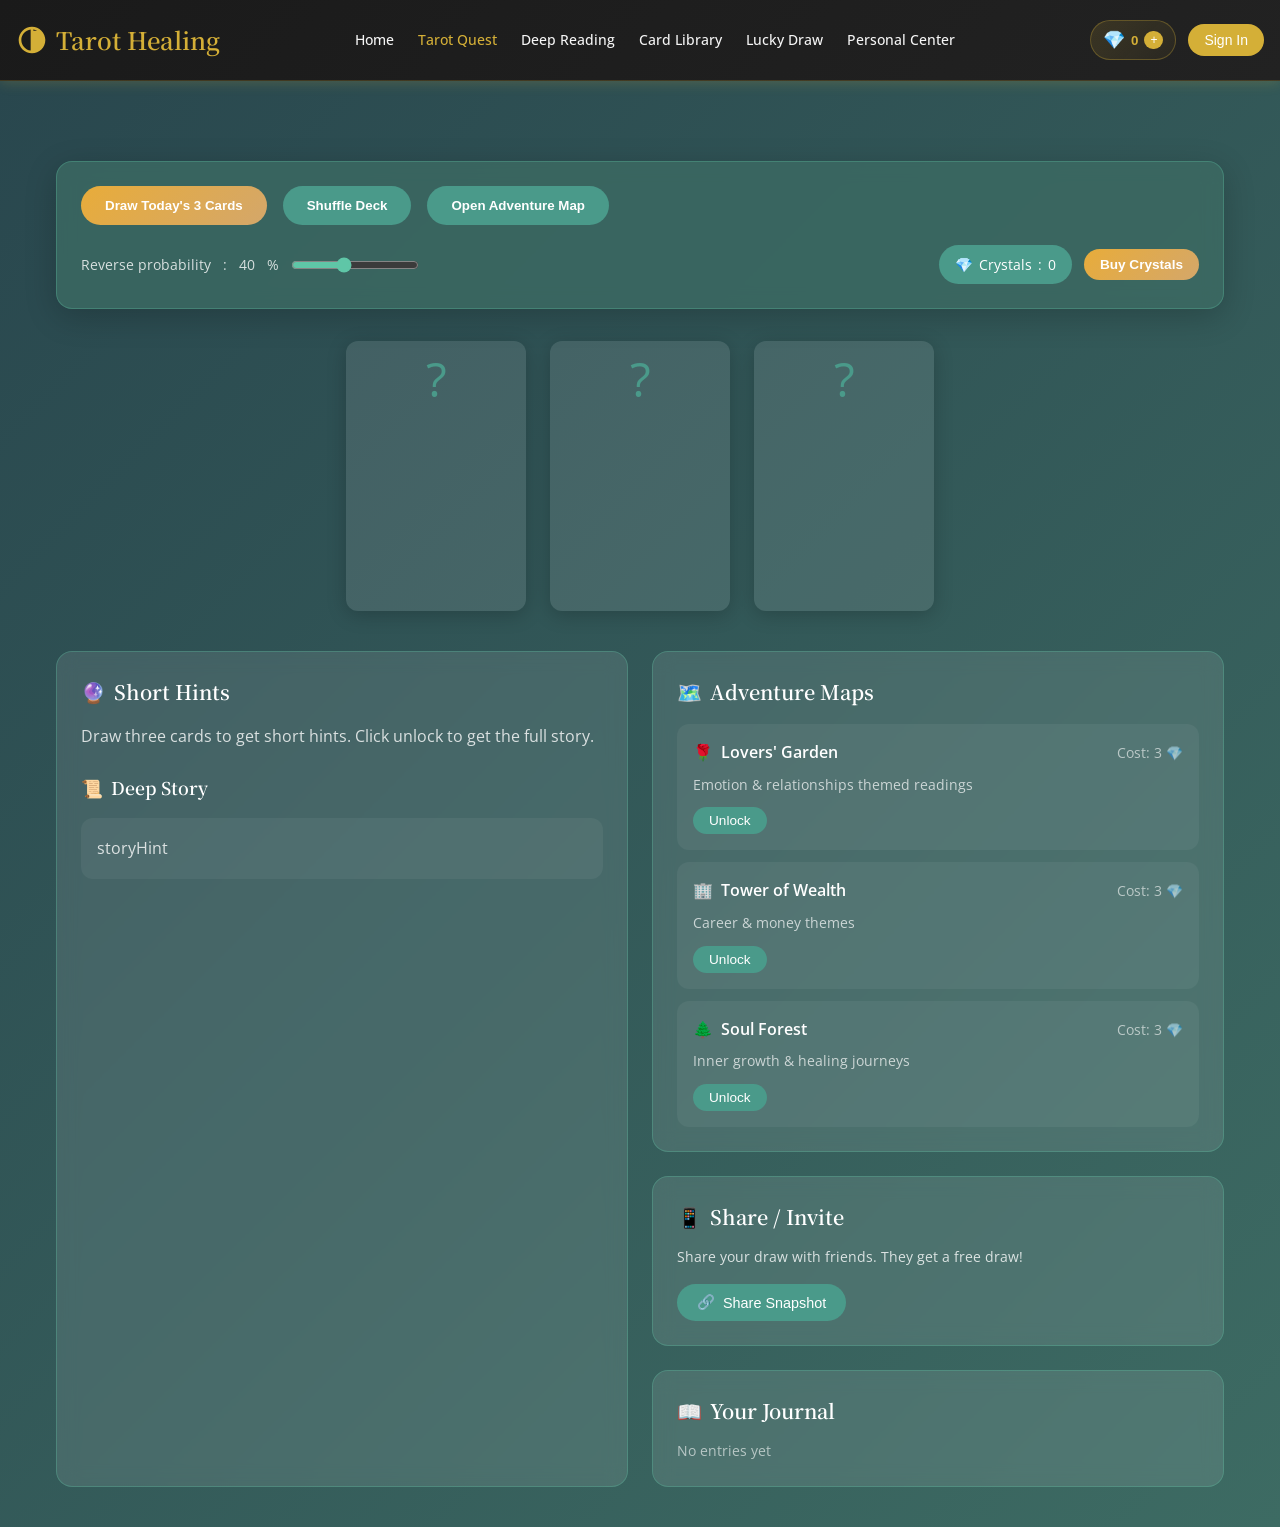
<file: tarot-quest.html>
<!DOCTYPE html>
<html lang="en">
<head>
    <meta charset="UTF-8">
    <meta name="viewport" content="width=device-width, initial-scale=1.0">
    <title>Tarot Quest - Interactive Tarot Adventure | Tarot Healing</title>
    <meta name="description" content="Embark on an interactive tarot adventure with crystal rewards and deep storytelling">
    <link rel="preconnect" href="https://fonts.googleapis.com">
    <link rel="preconnect" href="https://fonts.gstatic.com" crossorigin>
    <link href="https://fonts.googleapis.com/css2?family=Noto+Serif+SC:wght@400;500;600;700&family=Open+Sans:wght@300;400;500;600;700&display=swap" rel="stylesheet">
    <link rel="stylesheet" href="styles.css">
    <style>
        /* Tarot Quest Specific Styles */
        .quest-page {
            background: linear-gradient(135deg, #29474e 0%, #3d6b63 100%);
            min-height: 100vh;
            padding-top: 80px;
            padding-bottom: 40px;
        }

        /* Control Panel */
        .control-panel {
            background: rgba(61, 107, 99, 0.8);
            backdrop-filter: blur(10px);
            border-radius: 16px;
            padding: 24px;
            margin-bottom: 32px;
            border: 1px solid rgba(95, 198, 167, 0.3);
            box-shadow: 0 8px 32px rgba(0, 0, 0, 0.2);
        }

        .control-row {
            display: flex;
            flex-wrap: wrap;
            gap: 16px;
            margin-bottom: 20px;
        }

        .control-row:last-child {
            margin-bottom: 0;
        }

        .btn-gold {
            background: linear-gradient(135deg, #e8ac3a 0%, #d4a76a 100%);
            color: white;
            padding: 12px 24px;
            border-radius: 9999px;
            font-weight: 600;
            border: none;
            cursor: pointer;
            transition: all 0.3s ease;
            display: inline-flex;
            align-items: center;
            gap: 8px;
        }

        .btn-gold:hover {
            opacity: 0.9;
            transform: translateY(-2px);
        }

        .btn-gold:disabled {
            opacity: 0.5;
            cursor: not-allowed;
            transform: none;
        }

        .btn-teal {
            background: #4a9a8a;
            color: white;
            padding: 12px 24px;
            border-radius: 9999px;
            font-weight: 600;
            border: none;
            cursor: pointer;
            transition: all 0.3s ease;
        }

        .btn-teal:hover {
            background: #317f6e;
        }

        .probability-control {
            display: flex;
            align-items: center;
            gap: 12px;
            color: rgba(255, 255, 255, 0.8);
            font-size: 0.9rem;
        }

        .probability-control input[type="range"] {
            width: 128px;
            accent-color: #5fc6a7;
        }

        .crystal-display {
            display: flex;
            align-items: center;
            gap: 12px;
        }

        .crystal-badge {
            background: #4a9a8a;
            color: white;
            padding: 8px 16px;
            border-radius: 9999px;
            font-size: 0.9rem;
            display: flex;
            align-items: center;
            gap: 6px;
        }

        .btn-buy-crystals {
            background: linear-gradient(135deg, #e8ac3a 0%, #d4a76a 100%);
            color: white;
            padding: 8px 16px;
            border-radius: 9999px;
            font-size: 0.85rem;
            font-weight: 600;
            border: none;
            cursor: pointer;
            animation: pulse-border 2s infinite;
        }

        @keyframes pulse-border {
            0%, 100% { box-shadow: 0 0 0 0 rgba(232, 172, 58, 0.4); }
            50% { box-shadow: 0 0 0 4px rgba(232, 172, 58, 0.2); }
        }

        /* Card Display Area */
        .card-display {
            display: flex;
            justify-content: center;
            gap: 24px;
            margin-bottom: 40px;
            margin-top: 20px;
            flex-wrap: wrap;
            align-items: flex-start;
        }

        .card-slot {
            width: 140px;
            aspect-ratio: auto;
            background: transparent;
            border-radius: 12px;
            box-shadow: none;
            display: flex;
            flex-direction: column;
            align-items: center;
            justify-content: flex-start;
            overflow: visible;
            position: relative;
            gap: 8px;
        }

        @media (min-width: 768px) {
            .card-slot {
                width: 180px;
            }
        }

        .card-slot.empty {
            background: rgba(255, 255, 255, 0.1);
            width: 140px;
            aspect-ratio: 2/3;
            border-radius: 12px;
            box-shadow: 0 4px 20px rgba(0, 0, 0, 0.2);
        }

        @media (min-width: 768px) {
            .card-slot.empty {
                width: 180px;
            }
        }

        .card-slot.empty::before {
            content: '?';
            font-size: 3rem;
            color: #4a9a8a;
        }

        .card-slot.drawing {
            animation: pulse 1s infinite;
        }

        @keyframes pulse {
            0%, 100% { opacity: 1; }
            50% { opacity: 0.5; }
        }

        .card-content {
            position: relative;
            width: 140px;
            aspect-ratio: 2/3;
            display: flex;
            flex-direction: column;
            align-items: center;
            justify-content: center;
            overflow: hidden;
            border-radius: 12px;
            box-shadow: 0 4px 20px rgba(0, 0, 0, 0.2);
            background: white;
        }

        @media (min-width: 768px) {
            .card-content {
                width: 180px;
            }
        }

        .card-slot img {
            display: block;
            width: 100%;
            height: 85%;
            object-fit: cover;
            max-width: 100%;
            max-height: 100%;
        }

        .card-unlock-btn {
            width: 140px;
            padding: 10px 12px;
            border-radius: 6px;
            font-size: 0.75rem;
            font-weight: 600;
            cursor: pointer;
            background: linear-gradient(135deg, #4a9a8a 0%, #2d6f64 100%);
            color: white;
            border: none;
            transition: all 0.3s ease;
            box-shadow: 0 4px 12px rgba(74, 154, 138, 0.3);
            white-space: nowrap;
            overflow: hidden;
            text-overflow: ellipsis;
            z-index: 10;
            position: relative;
            pointer-events: auto;
        }

        @media (min-width: 768px) {
            .card-unlock-btn {
                width: 180px;
            }
        }

        .card-unlock-btn:hover:not(:disabled) {
            background: linear-gradient(135deg, #5fc6a7 0%, #3d8b7d 100%);
            transform: translateY(-2px);
            box-shadow: 0 6px 16px rgba(74, 154, 138, 0.5);
        }

        .card-unlock-btn.card-paid-unlock {
            background: linear-gradient(135deg, #4a9a8a 0%, #2d6f64 100%);
            color: white;
        }

        .card-unlock-btn.card-paid-unlock:hover {
            background: linear-gradient(135deg, #5fc6a7 0%, #3d8b7d 100%);
        }

        .card-unlock-btn:disabled,
        .card-unlock-btn.unlocked {
            background: rgba(34, 197, 94, 0.3);
            color: #86efac;
            cursor: default;
            box-shadow: none;
            transform: none;
        }

        .card-unlock-btn.unlocked {
            font-size: 0.7rem;
        }

        .card-info-overlay {
            position: absolute;
            bottom: 0;
            left: 0;
            right: 0;
            background: linear-gradient(to top, rgba(0,0,0,0.8), transparent);
            padding: 12px;
            text-align: center;
        }

        .card-position {
            color: white;
            font-size: 0.85rem;
            font-weight: 600;
        }

        .card-name {
            color: rgba(255,255,255,0.8);
            font-size: 0.75rem;
        }

        /* Content Grid */
        .content-grid {
            display: grid;
            grid-template-columns: 1fr;
            gap: 24px;
        }

        @media (min-width: 1024px) {
            .content-grid {
                grid-template-columns: 1fr 1fr;
            }
        }

        /* Glass Panel */
        .glass-panel {
            background: rgba(255, 255, 255, 0.1);
            backdrop-filter: blur(10px);
            border-radius: 16px;
            padding: 24px;
            border: 1px solid rgba(95, 198, 167, 0.3);
        }

        .panel-title {
            color: white;
            font-size: 1.25rem;
            font-weight: 600;
            margin-bottom: 16px;
            display: flex;
            align-items: center;
            gap: 8px;
            font-family: 'Noto Serif SC', serif;
        }

        .panel-content {
            color: rgba(255, 255, 255, 0.8);
        }

        /* Hints List */
        .hints-list {
            list-style: none;
            margin-bottom: 20px;
        }

        .hints-list li {
            display: flex;
            align-items: flex-start;
            gap: 8px;
            margin-bottom: 12px;
            padding: 12px;
            background: rgba(255, 255, 255, 0.05);
            border-radius: 8px;
        }

        .hint-card-name {
            color: #5fc6a7;
            font-weight: 600;
            white-space: nowrap;
        }

        /* Unlock Button */
        .btn-unlock {
            width: 100%;
            background: linear-gradient(135deg, #4a9a8a 0%, #5fc6a7 100%);
            color: white;
            padding: 14px 24px;
            border-radius: 9999px;
            font-weight: 600;
            border: none;
            cursor: pointer;
            display: flex;
            align-items: center;
            justify-content: center;
            gap: 8px;
            animation: pulse-border 2s infinite;
            margin-bottom: 20px;
        }

        .btn-unlock:hover {
            opacity: 0.9;
        }

        /* Story Display */
        .card-story-display {
            background: rgba(255, 255, 255, 0.05);
            border-radius: 12px;
            padding: 16px;
            border: 1px solid rgba(95, 198, 167, 0.2);
        }

        .story-header {
            display: flex;
            gap: 12px;
            margin-bottom: 16px;
            padding-bottom: 12px;
            border-bottom: 1px solid rgba(95, 198, 167, 0.2);
        }

        .story-card-thumb {
            width: 80px;
            height: 120px;
            border-radius: 8px;
            object-fit: cover;
            box-shadow: 0 4px 12px rgba(0, 0, 0, 0.3);
        }

        .story-header-info h3 {
            color: white;
            font-size: 1.1rem;
            margin: 0 0 4px 0;
            font-weight: 600;
        }

        .story-position {
            color: #5fc6a7;
            font-size: 0.85rem;
            margin: 4px 0;
            font-weight: 600;
        }

        .story-keywords {
            color: rgba(255, 255, 255, 0.7);
            font-size: 0.8rem;
            margin: 4px 0 0 0;
        }

        .story-content {
            color: rgba(255, 255, 255, 0.8);
            font-size: 0.9rem;
            line-height: 1.8;
            white-space: pre-line;
        }

        .story-content p {
            margin: 8px 0;
        }

        /* Deep Story Area */
        .deep-story {
            background: rgba(255, 255, 255, 0.05);
            border-radius: 12px;
            padding: 16px;
            white-space: pre-line;
            line-height: 1.8;
        }

        /* Adventure Maps */
        .map-item {
            background: rgba(255, 255, 255, 0.05);
            border-radius: 12px;
            padding: 16px;
            margin-bottom: 12px;
        }

        .map-item:last-child {
            margin-bottom: 0;
        }

        .map-header {
            display: flex;
            justify-content: space-between;
            align-items: center;
            margin-bottom: 8px;
        }

        .map-name {
            color: white;
            font-weight: 600;
            display: flex;
            align-items: center;
            gap: 8px;
        }

        .map-cost {
            color: rgba(255, 255, 255, 0.6);
            font-size: 0.85rem;
        }

        .map-desc {
            color: rgba(255, 255, 255, 0.7);
            font-size: 0.85rem;
            margin-bottom: 12px;
        }

        .btn-map-unlock {
            padding: 6px 16px;
            border-radius: 9999px;
            font-size: 0.85rem;
            font-weight: 500;
            border: none;
            cursor: pointer;
            transition: all 0.3s ease;
        }

        .btn-map-unlock.available {
            background: #4a9a8a;
            color: white;
        }

        .btn-map-unlock.available:hover {
            background: #317f6e;
        }

        .btn-map-unlock.unlocked {
            background: rgba(34, 197, 94, 0.2);
            color: #86efac;
            cursor: default;
        }

        /* Share Section */
        .share-section {
            margin-top: 24px;
        }

        .btn-share {
            background: #4a9a8a;
            color: white;
            padding: 10px 20px;
            border-radius: 9999px;
            font-size: 0.9rem;
            border: none;
            cursor: pointer;
            display: inline-flex;
            align-items: center;
            gap: 8px;
            animation: pulse-border 2s infinite;
        }

        .btn-share:hover {
            background: #317f6e;
        }

        /* Journal Section */
        .journal-section {
            margin-top: 24px;
        }

        .journal-entries {
            color: rgba(255, 255, 255, 0.6);
            font-size: 0.9rem;
        }

        /* Reversed Card Styling */
        .card-slot.reversed img {
            transform: rotate(180deg);
        }

        .reversed-badge {
            position: absolute;
            top: 8px;
            right: 8px;
            background: rgba(220, 38, 38, 0.8);
            color: white;
            font-size: 0.7rem;
            padding: 4px 8px;
            border-radius: 4px;
        }

        /* Unlock Story Button Styles */
        .btn-unlock {
            width: 100%;
            padding: 12px 24px;
            margin-top: 16px;
            border-radius: 9999px;
            font-weight: 600;
            font-size: 0.95rem;
            border: none;
            cursor: pointer;
            transition: all 0.3s ease;
            display: inline-flex;
            align-items: center;
            justify-content: center;
            gap: 8px;
        }

        /* Free unlock button - special style */
        .btn-unlock.free-unlock {
            background: linear-gradient(135deg, #f59e0b 0%, #d97706 100%);
            color: white;
            box-shadow: 0 0 20px rgba(245, 158, 11, 0.4);
            animation: pulse-gold 2s infinite;
        }

        .btn-unlock.free-unlock:hover {
            box-shadow: 0 0 30px rgba(245, 158, 11, 0.6);
            transform: translateY(-2px);
        }

        @keyframes pulse-gold {
            0%, 100% { box-shadow: 0 0 20px rgba(245, 158, 11, 0.4); }
            50% { box-shadow: 0 0 30px rgba(245, 158, 11, 0.6); }
        }

        /* Paid unlock button - regular style */
        .btn-unlock.paid-unlock {
            background: linear-gradient(135deg, #4a9a8a 0%, #5fc6a7 100%);
            color: white;
        }

        .btn-unlock.paid-unlock:hover {
            opacity: 0.9;
            transform: translateY(-2px);
        }

        .btn-unlock:disabled {
            opacity: 0.5;
            cursor: not-allowed;
        }
    </style>
</head>
<body>
    <!-- Header -->
    <header class="header">
        <div class="header-container">
            <nav class="header-nav">
                <a href="index.html" class="logo">
                    <svg class="logo-icon" viewBox="0 0 24 24" fill="currentColor">
                        <path d="M12 2C6.48 2 2 6.48 2 12s4.48 10 10 10 10-4.48 10-10S17.52 2 12 2zm-1 17.93c-3.94-.49-7-3.85-7-7.93s3.05-7.44 7-7.93v15.86zm2-15.86c1.03.13 2 .45 2.87.93H13v-.93z"/>
                    </svg>
                    <span class="logo-text mystical-text">Tarot Healing</span>
                </a>

                <ul class="nav-menu">
                    <li><a href="index.html" class="nav-link" data-i18n="home">Home</a></li>
                    <li><a href="tarot-quest.html" class="nav-link active" data-i18n="tarotQuest">Tarot Quest</a></li>
                    <li><a href="deep-reading.html" class="nav-link" data-i18n="deepReading">Deep Reading</a></li>
                    <li><a href="card-library.html" class="nav-link" data-i18n="cardLibrary">Card Library</a></li>
                    <li><a href="lucky-draw.html" class="nav-link" data-i18n="luckyDraw">Lucky Draw</a></li>
                    <li><a href="personal-center.html" class="nav-link" data-i18n="personalCenter">Personal Center</a></li>
                </ul>

                <div class="header-actions">
                    <!-- <div class="lang-switcher">
                        <button class="lang-btn active" data-lang="en">EN</button>
                        <button class="lang-btn" data-lang="zu">ZU</button>
                    </div> -->
                    <button class="crystal-btn" id="crystalBtn">
                        <span class="crystal-icon">💎</span>
                        <span class="crystal-count" id="crystalCount">0</span>
                        <span class="crystal-plus">+</span>
                    </button>
                    <button class="signin-btn" data-i18n="signIn">Sign In</button>
                    <button class="mobile-menu-btn" id="mobileMenuBtn">
                        <svg class="menu-icon" fill="none" stroke="currentColor" viewBox="0 0 24 24">
                            <path stroke-linecap="round" stroke-linejoin="round" stroke-width="2" d="M4 6h16M4 12h16M4 18h16"/>
                        </svg>
                    </button>
                </div>
            </nav>

            <div class="mobile-menu" id="mobileMenu">
                <!-- <div class="mobile-lang-switcher">
                    <button class="mobile-lang-btn active" data-lang="en">English</button>
                    <button class="mobile-lang-btn" data-lang="zu">isiZulu</button>
                </div> -->
                <ul class="mobile-nav-list">
                    <li><a href="index.html" class="mobile-nav-link" data-i18n="home">Home</a></li>
                    <li><a href="tarot-quest.html" class="mobile-nav-link active" data-i18n="tarotQuest">Tarot Quest</a></li>
                    <li><a href="deep-reading.html" class="mobile-nav-link" data-i18n="deepReading">Deep Reading</a></li>
                    <li><a href="card-library.html" class="mobile-nav-link" data-i18n="cardLibrary">Card Library</a></li>
                    <li><a href="lucky-draw.html" class="mobile-nav-link" data-i18n="luckyDraw">Lucky Draw</a></li>
                    <li><a href="personal-center.html" class="mobile-nav-link" data-i18n="personalCenter">Personal Center</a></li>
                </ul>
            </div>
        </div>
    </header>

    <!-- Main Content -->
    <main class="quest-page">
        <div class="container" style="max-width: 1200px; margin: 0 auto; padding: 0 16px;">
            <!-- Control Panel -->
            <div class="control-panel">
                <div class="control-row">
                    <button class="btn-gold" id="drawCardsBtn" data-i18n="drawTodaysCards">Draw Today's 3 Cards</button>
                    <button class="btn-teal" id="shuffleBtn" data-i18n="shuffleDeck">Shuffle Deck</button>
                    <button class="btn-teal" id="openMapBtn" data-i18n="openAdventureMap">Open Adventure Map</button>
                </div>
                <div class="control-row" style="justify-content: space-between;">
                    <div class="probability-control">
                        <span data-i18n="reverseProbability">Reverse probability</span>: <span id="reverseValue">40</span>%
                        <input type="range" id="reverseSlider" min="0" max="100" value="40">
                    </div>
                    <div class="crystal-display">
                        <div class="crystal-badge">
                            <span>💎</span>
                            <span data-i18n="crystals">Crystals</span>: <span id="crystalCountDisplay">0</span>
                        </div>
                        <button class="btn-buy-crystals" id="buyCrystalsBtn" data-i18n="buyCrystals">Buy Crystals</button>
                    </div>
                </div>
            </div>

            <!-- Card Display -->
            <div class="card-display" id="cardDisplay">
                <div class="card-slot empty" data-position="past" data-i18n-attr="data-position" data-position-en="Past" data-position-zu="Isidlule"></div>
                <div class="card-slot empty" data-position="present" data-i18n-attr="data-position" data-position-en="Present" data-position-zu="Samanje"></div>
                <div class="card-slot empty" data-position="future" data-i18n-attr="data-position" data-position-en="Future" data-position-zu="Esizayo"></div>
            </div>

            <!-- Content Grid -->
            <div class="content-grid">
                <!-- Left Column: Reading -->
                <div class="glass-panel">
                    <h3 class="panel-title">
                        <span>🔮</span>
                        <span data-i18n="shortHints">Short Hints</span>
                    </h3>
                    <div class="panel-content" id="hintsContent">
                        <p data-i18n="drawHint">Draw three cards to get short hints. Click 'Unlock Deep Story' to get the full cinematic reading.</p>
                    </div>

<!-- Individual card unlock buttons are now displayed on each card -->
                      <button class="btn-unlock" id="unlockStoryBtn" style="display: none;" data-i18n="unlockFullStory">
                        Unlock Full Story
                    </button>

                    <h4 class="panel-title" style="font-size: 1.1rem; margin-top: 24px;">
                        <span>📜</span>
                        <span data-i18n="deepStory">Deep Story</span>
                    </h4>
                    <div class="panel-content">
                        <div class="deep-story" id="deepStoryContent" data-i18n="storyHint">
                            Unlock a full 500-800 word story by spending crystals.
                        </div>
                    </div>
                </div>

                <!-- Right Column: Maps & Features -->
                <div>
                    <!-- Adventure Maps -->
                    <div class="glass-panel">
                        <h4 class="panel-title">
                            <span>🗺️</span>
                            <span data-i18n="adventureMaps">Adventure Maps</span>
                        </h4>
                        
                        <div class="map-item">
                            <div class="map-header">
                                <span class="map-name">🌹 <span data-i18n="loversGarden">Lovers' Garden</span></span>
                                <span class="map-cost"><span data-i18n="cost">Cost</span>: 3 💎</span>
                            </div>
                            <p class="map-desc" data-i18n="loversDesc">Emotion & relationships themed readings — romantic imagery, relational guidance.</p>
                            <button class="btn-map-unlock available" data-map="lovers" data-cost="3" data-i18n="unlock">Unlock</button>
                        </div>

                        <div class="map-item">
                            <div class="map-header">
                                <span class="map-name">🏢 <span data-i18n="towerWealth">Tower of Wealth</span></span>
                                <span class="map-cost"><span data-i18n="cost">Cost</span>: 3 💎</span>
                            </div>
                            <p class="map-desc" data-i18n="wealthDesc">Career & money themes — practical action steps and prosperity mindset.</p>
                            <button class="btn-map-unlock available" data-map="wealth" data-cost="3" data-i18n="unlock">Unlock</button>
                        </div>

                        <div class="map-item">
                            <div class="map-header">
                                <span class="map-name">🌲 <span data-i18n="soulForest">Soul Forest</span></span>
                                <span class="map-cost"><span data-i18n="cost">Cost</span>: 3 💎</span>
                            </div>
                            <p class="map-desc" data-i18n="soulDesc">Inner growth & healing journeys — reflective and restorative narratives.</p>
                            <button class="btn-map-unlock available" data-map="soul" data-cost="3" data-i18n="unlock">Unlock</button>
                        </div>
                    </div>

                    <!-- Share Section -->
                    <div class="glass-panel share-section">
                        <h4 class="panel-title" style="margin-bottom: 12px;">
                            <span>📱</span>
                            <span data-i18n="shareInvite">Share / Invite</span>
                        </h4>
                        <p class="panel-content" style="font-size: 0.9rem; margin-bottom: 16px;" data-i18n="shareDesc">
                            Share your draw with a mysterious line. Friends who open your link get a one-time free draw.
                        </p>
                        <button class="btn-share" id="shareBtn">
                            <span>🔗</span>
                            <span data-i18n="shareSnapshot">Share Snapshot</span>
                        </button>
                    </div>

                    <!-- Journal Section -->
                    <div class="glass-panel journal-section">
                        <h4 class="panel-title" style="margin-bottom: 12px;">
                            <span>📖</span>
                            <span data-i18n="yourJournal">Your Journal</span>
                        </h4>
                        <div class="journal-entries" id="journalEntries" data-i18n="noEntries">
                            No entries yet
                        </div>
                    </div>
                </div>
            </div>
        </div>
    </main>

    <!-- Crystal Shop Modal -->
    <div class="modal" id="crystalShopModal">
        <div class="modal-overlay"></div>
        <div class="modal-content">
            <button class="modal-close" id="modalClose">&times;</button>
            <h2 class="modal-title mystical-text" data-i18n="buyCrystals">Buy Crystals</h2>
            <p class="modal-subtitle"><span data-i18n="currentBalance">Current Balance</span>: <span id="modalCrystalCount">0</span> 💎</p>
            <div class="crystal-packages">
                <div class="package" data-package="5">
                    <div class="package-crystals">5 💎</div>
                    <div class="package-price">$0.99</div>
                </div>
                <div class="package popular" data-package="10">
                    <div class="package-badge">Popular</div>
                    <div class="package-crystals">10 💎</div>
                    <div class="package-price">$1.49</div>
                </div>
                <div class="package" data-package="25">
                    <div class="package-crystals">25 💎</div>
                    <div class="package-price">$2.99</div>
                </div>
                <div class="package" data-package="50">
                    <div class="package-crystals">50 💎</div>
                    <div class="package-price">$4.99</div>
                </div>
                <div class="package" data-package="100">
                    <div class="package-crystals">100 💎</div>
                    <div class="package-price">$8.99</div>
                </div>
            </div>
            <button class="btn-primary modal-buy-btn" id="modalBuyBtn" data-i18n="buyNow">Buy Now</button>
        </div>
    </div>

    <!-- Scripts -->
    <script src="tarot-data.js"></script>
    <script src="i18n.js"></script>
    <script src="crystal-store.js"></script>
    <script src="quest.js"></script>
    <script src="quest-init.js"></script>
    <script>
        // Update year
        document.getElementById('year') && (document.getElementById('year').textContent = new Date().getFullYear());
    </script>
</body>
</html>
</file>
<file: styles.css>
/* ==================== Tarot Healing - Exact Source Replica ==================== */

@import url('https://fonts.googleapis.com/css2?family=Noto+Serif+SC:wght@400;500;600;700&family=Open+Sans:wght@300;400;500;600;700&display=swap');

:root {
  --primary: #d4af37;
  --primary-dark: #aa8c2c;
  --primary-light: #e8d49f;
  --secondary: #d4af37;
  --background: #1a1a1a;
  --background-dark: #0f0f0f;
  --text: #f5f5f5;
  --text-light: #b0b0b0;
  --card-bg: #252525;
  --border: #3a3a3a;
  --shadow: rgba(0, 0, 0, 0.3);
  --gold-glow: rgba(212, 175, 55, 0.2);
}

* {
  box-sizing: border-box;
  margin: 0;
  padding: 0;
}

html {
  scroll-behavior: smooth;
}

body {
  font-family: 'Open Sans', sans-serif;
  background: linear-gradient(135deg, #1a1a1a 0%, #2d2d2d 100%);
  color: var(--text);
  line-height: 1.6;
  min-height: 100vh;
}

.mystical-text {
  font-family: 'Noto Serif SC', serif;
}

/* ==================== Header ==================== */
.header {
  background: linear-gradient(135deg, #1a1a1a 0%, #222222 100%);
  box-shadow: 0 2px 12px var(--gold-glow);
  border-bottom: 1px solid rgba(212, 175, 55, 0.2);
  position: sticky;
  top: 0;
  z-index: 40;
}

.header-container {
  max-width: 1280px;
  margin: 0 auto;
  padding: 0 16px;
}

.header-nav {
  display: flex;
  align-items: center;
  justify-content: space-between;
  height: 64px;
}

@media (min-width: 768px) {
  .header-nav {
    height: 80px;
  }
}

/* Logo */
.logo {
  display: flex;
  align-items: center;
  gap: 8px;
  text-decoration: none;
}

.logo-icon {
  width: 32px;
  height: 32px;
  color: var(--primary);
}

.logo-text {
  font-size: 1.25rem;
  font-weight: 600;
  color: var(--primary);
}

@media (min-width: 768px) {
  .logo-text {
    font-size: 1.5rem;
  }
}

/* Navigation Menu */
.nav-menu {
  display: none;
  align-items: center;
  gap: 16px;
  list-style: none;
}

@media (min-width: 1024px) {
  .nav-menu {
    display: flex;
    gap: 24px;
  }
}

.nav-link {
  color: var(--text);
  text-decoration: none;
  font-size: 0.875rem;
  font-weight: 500;
  transition: color 0.3s ease;
}

.nav-link:hover,
.nav-link.active {
  color: var(--primary);
}

/* Header Actions */
.header-actions {
  display: flex;
  align-items: center;
  gap: 12px;
}

/* Language Switcher */
.lang-switcher {
  display: none;
  align-items: center;
  gap: 4px;
  background: rgba(61, 61, 61, 0.5);
  border: 1px solid rgba(212, 175, 55, 0.2);
  border-radius: 9999px;
  padding: 4px;
}

@media (min-width: 640px) {
  .lang-switcher {
    display: flex;
  }
}

.lang-btn {
  padding: 6px 12px;
  border-radius: 9999px;
  font-size: 0.875rem;
  font-weight: 500;
  border: none;
  cursor: pointer;
  transition: all 0.3s ease;
  background: transparent;
  color: var(--text-light);
}

.lang-btn.active {
  background: var(--primary);
  color: white;
}

.lang-btn:hover:not(.active) {
  color: var(--primary);
}

/* Crystal Button */
.crystal-btn {
  display: flex;
  align-items: center;
  gap: 6px;
  background: linear-gradient(135deg, rgba(212, 175, 55, 0.15) 0%, rgba(212, 175, 55, 0.05) 100%);
  padding: 8px 12px;
  border-radius: 9999px;
  border: 1px solid rgba(212, 175, 55, 0.3);
  cursor: pointer;
  transition: all 0.3s ease;
}

.crystal-btn:hover {
  box-shadow: 0 0 12px rgba(212, 175, 55, 0.4);
  border-color: rgba(212, 175, 55, 0.6);
}

.crystal-icon {
  font-size: 1.125rem;
}

.crystal-count {
  font-weight: 600;
  color: var(--primary);
}

.crystal-plus {
  display: none;
  font-size: 0.75rem;
  background: var(--primary);
  color: white;
  padding: 2px 6px;
  border-radius: 9999px;
}

@media (min-width: 640px) {
  .crystal-plus {
    display: inline;
  }
}

/* Sign In Button */
.signin-btn {
  display: none;
  background: var(--primary);
  color: white;
  padding: 8px 16px;
  border-radius: 9999px;
  font-size: 0.875rem;
  font-weight: 500;
  border: none;
  cursor: pointer;
  transition: background 0.3s ease;
}

.signin-btn:hover {
  background: var(--primary-dark);
}

@media (min-width: 768px) {
  .signin-btn {
    display: block;
  }
}

/* Mobile Menu Button */
.mobile-menu-btn {
  display: block;
  padding: 8px;
  background: none;
  border: none;
  cursor: pointer;
}

@media (min-width: 1024px) {
  .mobile-menu-btn {
    display: none;
  }
}

.menu-icon {
  width: 24px;
  height: 24px;
  color: var(--text);
}

/* Mobile Menu */
.mobile-menu {
  display: none;
  padding: 16px 0;
  border-top: 1px solid var(--border);
}

.mobile-menu.active {
  display: block;
}

.mobile-lang-switcher {
  display: flex;
  justify-content: center;
  gap: 8px;
  margin-bottom: 16px;
}

.mobile-lang-btn {
  padding: 8px 16px;
  border-radius: 9999px;
  font-size: 0.875rem;
  font-weight: 500;
  border: none;
  cursor: pointer;
  background: var(--background);
  color: var(--text-light);
}

.mobile-lang-btn.active {
  background: var(--primary);
  color: white;
}

.mobile-nav-list {
  list-style: none;
}

.mobile-nav-link {
  display: block;
  padding: 12px 16px;
  color: var(--text);
  text-decoration: none;
  border-radius: 8px;
  transition: background 0.3s ease;
}

.mobile-nav-link:hover,
.mobile-nav-link.active {
  background: var(--background);
  color: var(--primary);
}

/* ==================== Hero Section ==================== */
.hero {
  position: relative;
  min-height: 500px;
  overflow: hidden;
}

@media (min-width: 768px) {
  .hero {
    min-height: 600px;
  }
}

.hero-bg {
  position: absolute;
  inset: 0;
}

.hero-img {
  width: 100%;
  height: 100%;
  object-fit: cover;
}

.hero-gradient {
  position: absolute;
  inset: 0;
  background: linear-gradient(135deg, rgba(26, 26, 26, 0.98) 0%, rgba(45, 45, 45, 0.95) 100%);
}

.hero-content {
  position: relative;
  z-index: 10;
  max-width: 896px;
  margin: 0 auto;
  padding: 80px 16px 60px;
  text-align: center;
  color: white;
}

@media (min-width: 768px) {
  .hero-content {
    padding: 128px 16px 80px;
  }
}

.hero-box {
  background: rgba(0, 0, 0, 0.2);
  backdrop-filter: blur(4px);
  border-radius: 16px;
  padding: 32px 24px;
}

@media (min-width: 768px) {
  .hero-box {
    padding: 48px 32px;
  }
}

.hero-title {
  font-size: 1.875rem;
  font-weight: 700;
  margin-bottom: 16px;
  font-style: italic;
}

@media (min-width: 768px) {
  .hero-title {
    font-size: 3rem;
  }
}

.hero-subtitle {
  font-size: 1.125rem;
  color: rgba(255, 255, 255, 0.9);
  margin-bottom: 32px;
  max-width: 600px;
  margin-left: auto;
  margin-right: auto;
}

@media (min-width: 768px) {
  .hero-subtitle {
    font-size: 1.25rem;
  }
}

.hero-buttons {
  display: flex;
  flex-direction: column;
  gap: 16px;
  justify-content: center;
}

@media (min-width: 640px) {
  .hero-buttons {
    flex-direction: row;
  }
}

/* Buttons */
.btn-primary {
  background: linear-gradient(135deg, #d4af37 0%, #aa8c2c 100%);
  color: #1a1a1a;
  padding: 14px 32px;
  border-radius: 9999px;
  font-weight: 600;
  transition: all 0.3s ease;
  border: none;
  cursor: pointer;
  text-decoration: none;
  display: inline-flex;
  align-items: center;
  justify-content: center;
  box-shadow: 0 0 20px rgba(212, 175, 55, 0.3);
}

.btn-primary:hover {
  background: linear-gradient(135deg, #e8d49f 0%, #c2a940 100%);
  transform: translateY(-2px);
  box-shadow: 0 0 30px rgba(212, 175, 55, 0.5);
}

.btn-outline {
  background-color: transparent;
  color: white;
  padding: 14px 32px;
  border-radius: 8px;
  font-weight: 600;
  transition: all 0.3s ease;
  border: 2px solid white;
  cursor: pointer;
  text-decoration: none;
  display: inline-flex;
  align-items: center;
  justify-content: center;
}

.btn-outline:hover {
  background-color: rgba(255, 255, 255, 0.15);
  transform: translateY(-2px);
}

/* ==================== Section Headers ==================== */
.section-header {
  text-align: center;
  margin-bottom: 48px;
}

.section-title {
  font-size: 1.5rem;
  font-weight: 700;
  color: var(--primary);
  margin-bottom: 12px;
}

@media (min-width: 768px) {
  .section-title {
    font-size: 2.25rem;
  }
}

.section-divider {
  width: 60px;
  height: 3px;
  background-color: var(--primary);
  margin: 16px auto;
}

.section-subtitle {
  color: var(--text-light);
  max-width: 600px;
  margin: 0 auto;
}

/* ==================== Path Section ==================== */
.path-section {
  padding: 64px 16px;
  max-width: 1280px;
  margin: 0 auto;
}

@media (min-width: 768px) {
  .path-section {
    padding: 96px 16px;
  }
}

.feature-grid {
  display: grid;
  grid-template-columns: 1fr;
  gap: 24px;
}

@media (min-width: 768px) {
  .feature-grid {
    grid-template-columns: repeat(2, 1fr);
  }
}

.feature-card {
  background: rgba(37, 37, 37, 0.8);
  border: 1px solid rgba(212, 175, 55, 0.2);
  border-radius: 16px;
  padding: 32px;
  box-shadow: 0 4px 20px rgba(0, 0, 0, 0.3);
  transition: all 0.3s ease;
  text-decoration: none;
  color: inherit;
  display: block;
}

.feature-card:hover {
  box-shadow: 0 0 30px rgba(212, 175, 55, 0.3);
  transform: translateY(-4px);
  border-color: rgba(212, 175, 55, 0.5);
}

.feature-icon {
  width: 64px;
  height: 64px;
  background: rgba(212, 175, 55, 0.15);
  border: 2px solid rgba(212, 175, 55, 0.3);
  border-radius: 50%;
  display: flex;
  align-items: center;
  justify-content: center;
  margin: 0 auto 24px;
  transition: all 0.3s ease;
}

.feature-icon svg {
  width: 28px;
  height: 28px;
  color: var(--primary);
}

.feature-card:hover .feature-icon {
  background: var(--primary);
}

.feature-card:hover .feature-icon svg {
  color: white;
}

.feature-icon-alt {
  background: var(--primary);
}

.feature-icon-inner {
  width: 24px;
  height: 24px;
  background: var(--primary-dark);
  border-radius: 50%;
}

.feature-title {
  font-size: 1.25rem;
  font-weight: 600;
  color: var(--secondary);
  text-align: center;
  margin-bottom: 12px;
}

.feature-desc {
  color: var(--text-light);
  text-align: center;
  margin-bottom: 24px;
  line-height: 1.6;
}

.feature-btn-wrapper {
  text-align: center;
}

.feature-btn {
  display: inline-flex;
  align-items: center;
  gap: 8px;
  background: var(--primary);
  color: white;
  padding: 12px 24px;
  border-radius: 9999px;
  font-weight: 600;
  font-size: 0.9rem;
  transition: background 0.3s ease;
}

.feature-card:hover .feature-btn {
  background: var(--primary-dark);
}

.feature-btn svg {
  width: 16px;
  height: 16px;
}

/* ==================== Reading Section ==================== */
.reading-section {
  padding: 64px 16px;
  background: rgba(45, 45, 45, 0.5);
}

.reading-container {
  max-width: 800px;
  margin: 0 auto;
}

.reading-box {
  background: rgba(37, 37, 37, 0.9);
  border: 1px solid rgba(212, 175, 55, 0.2);
  border-radius: 16px;
  padding: 32px 24px;
  box-shadow: 0 8px 32px rgba(0, 0, 0, 0.3);
}

@media (min-width: 768px) {
  .reading-box {
    padding: 48px 32px;
  }
}

.reading-header {
  text-align: center;
  margin-bottom: 32px;
}

.reading-title {
  font-size: 1.5rem;
  font-weight: 700;
  color: var(--primary);
  margin-bottom: 12px;
}

@media (min-width: 768px) {
  .reading-title {
    font-size: 1.875rem;
  }
}

.reading-subtitle {
  color: var(--text-light);
}

.spread-buttons {
  display: flex;
  flex-wrap: wrap;
  justify-content: center;
  gap: 12px;
  margin-bottom: 32px;
}

.spread-btn {
  padding: 10px 20px;
  border-radius: 9999px;
  font-size: 0.875rem;
  font-weight: 500;
  cursor: pointer;
  transition: all 0.3s ease;
  border: 1px solid var(--border);
  background: white;
  color: var(--text-light);
}

.spread-btn:hover {
  border-color: var(--primary);
}

.spread-btn.active {
  background: var(--primary);
  color: white;
  border-color: var(--primary);
}

.draw-area {
  background: rgba(60, 60, 60, 0.5);
  border: 2px dashed rgba(212, 175, 55, 0.3);
  border-radius: 12px;
  padding: 48px 32px;
  margin-bottom: 24px;
  min-height: 200px;
  display: flex;
  flex-direction: column;
  align-items: center;
  justify-content: center;
}

.draw-placeholder {
  text-align: center;
}

.draw-icon {
  width: 64px;
  height: 64px;
  background: rgba(212, 175, 55, 0.15);
  border: 2px solid rgba(212, 175, 55, 0.3);
  border-radius: 50%;
  display: flex;
  align-items: center;
  justify-content: center;
  margin: 0 auto 16px;
  font-size: 1.5rem;
  color: var(--primary);
  font-weight: 600;
}

.draw-text {
  color: var(--text-light);
}

.draw-button-wrapper {
  text-align: center;
}

/* ==================== Drawn Cards Display ==================== */
.drawn-cards {
  display: flex;
  flex-wrap: wrap;
  gap: 24px;
  justify-content: center;
  align-items: center;
}

.drawn-card {
  display: flex;
  flex-direction: column;
  align-items: center;
  gap: 12px;
  animation: fadeInUp 0.3s ease;
}

.drawn-card img {
  width: 150px;
  height: auto;
  border-radius: 8px;
  box-shadow: 0 4px 12px rgba(0, 0, 0, 0.15);
  display: block;
  max-width: 100%;
  max-height: 100%;
}

.drawn-card p {
  color: white;
  font-weight: 600;
  text-align: center;
  font-size: 0.95rem;
}

@keyframes fadeInUp {
  from {
    opacity: 0;
    transform: translateY(20px);
  }
  to {
    opacity: 1;
    transform: translateY(0);
  }
}

/* ==================== Library Section ==================== */
.library-section {
  padding: 64px 16px;
  max-width: 1280px;
  margin: 0 auto;
}

@media (min-width: 768px) {
  .library-section {
    padding: 96px 16px;
  }
}

.filter-buttons {
  display: flex;
  flex-wrap: wrap;
  justify-content: center;
  gap: 10px;
  margin-bottom: 40px;
}

.filter-btn {
  padding: 10px 20px;
  border-radius: 9999px;
  font-size: 0.875rem;
  font-weight: 500;
  cursor: pointer;
  transition: all 0.3s ease;
  border: 1px solid var(--border);
  background: white;
  color: var(--text-light);
}

.filter-btn:hover,
.filter-btn.active {
  background: var(--primary);
  color: white;
  border-color: var(--primary);
}

.card-grid {
  display: grid;
  grid-template-columns: repeat(2, 1fr);
  gap: 16px;
}

@media (min-width: 640px) {
  .card-grid {
    grid-template-columns: repeat(3, 1fr);
    gap: 24px;
  }
}

@media (min-width: 1024px) {
  .card-grid {
    grid-template-columns: repeat(4, 1fr);
  }
}

.tarot-card {
  background: white;
  border-radius: 12px;
  overflow: hidden;
  box-shadow: 0 2px 10px rgba(0, 0, 0, 0.06);
  transition: all 0.3s ease;
  cursor: pointer;
}

.tarot-card:hover {
  transform: translateY(-8px);
  box-shadow: 0 12px 30px rgba(0, 0, 0, 0.12);
}

.card-image {
  aspect-ratio: 2/3;
  position: relative;
  overflow: hidden;
  background: linear-gradient(135deg, #1a1a2e 0%, #2d2d4a 100%);
}

.card-image img {
  width: 100%;
  height: 100%;
  object-fit: cover;
    display: block;
    max-width: 100%;
    max-height: 100%;
  text-align: center;
}

.card-info h3 {
  font-size: 1.125rem;
  font-weight: 600;
  color: var(--primary);
  margin-bottom: 8px;
  font-family: 'Noto Serif SC', serif;
}

.card-category {
  display: inline-block;
  padding: 4px 12px;
  background: #e8f5f1;
  color: var(--primary);
  font-size: 0.75rem;
  border-radius: 9999px;
  margin-bottom: 8px;
}

.card-keywords {
  font-size: 0.875rem;
  color: var(--text-light);
  display: -webkit-box;
  -webkit-line-clamp: 2;
  -webkit-box-orient: vertical;
  overflow: hidden;
}

.view-all-wrapper {
  text-align: center;
  margin-top: 40px;
}

.view-all-link {
  display: inline-flex;
  align-items: center;
  gap: 8px;
  color: var(--primary);
  font-weight: 600;
  text-decoration: none;
  transition: color 0.3s ease;
}

.view-all-link:hover {
  color: var(--primary-dark);
}

.view-all-link svg {
  width: 20px;
  height: 20px;
}

/* ==================== Testimonials ==================== */
.testimonials-section {
  padding: 64px 16px;
  background: white;
}

.testimonials-section .section-title {
  color: #1a1a1a;
}

.testimonials-section .section-subtitle {
  color: #4a4a4a;
}

@media (min-width: 768px) {
  .testimonials-section {
    padding: 96px 16px;
  }
}

.testimonials-container {
  max-width: 1280px;
  margin: 0 auto;
}

.testimonial-grid {
  display: grid;
  grid-template-columns: 1fr;
  gap: 24px;
}

@media (min-width: 768px) {
  .testimonial-grid {
    grid-template-columns: repeat(3, 1fr);
  }
}

.testimonial-card {
  background: #f8faf9;
  border-radius: 12px;
  padding: 24px 24px 24px 32px;
  position: relative;
}

.testimonial-card::before {
  content: '';
  position: absolute;
  left: 0;
  top: 0;
  bottom: 0;
  width: 4px;
  background: linear-gradient(to bottom, var(--primary), var(--secondary));
  border-radius: 4px 0 0 4px;
}

.testimonial-text {
  color: #1a1a1a;
  font-style: italic;
  margin-bottom: 24px;
  line-height: 1.7;
}

.testimonial-author {
  display: flex;
  align-items: center;
  gap: 12px;
}

.author-avatar {
  width: 40px;
  height: 40px;
  background: var(--primary);
  border-radius: 50%;
  display: flex;
  align-items: center;
  justify-content: center;
  color: white;
  font-weight: 600;
}

.author-name {
  font-weight: 600;
  color: #1a1a1a;
}

.author-location {
  font-size: 0.875rem;
  color: #6a6a6a;
}

/* ==================== Footer ==================== */
.footer {
  background: var(--background-dark);
  color: white;
  padding: 48px 16px 24px;
}

.footer-container {
  max-width: 1280px;
  margin: 0 auto;
}

.footer-grid {
  display: grid;
  grid-template-columns: 1fr;
  gap: 32px;
}

@media (min-width: 768px) {
  .footer-grid {
    grid-template-columns: 2fr 1fr 1fr;
    gap: 48px;
  }
}

.footer-logo {
  display: flex;
  align-items: center;
  gap: 8px;
  margin-bottom: 16px;
}

.footer-logo svg {
  width: 24px;
  height: 24px;
}

.footer-logo span {
  font-size: 1.25rem;
  font-weight: 600;
}

.footer-desc {
  color: rgba(255, 255, 255, 0.8);
  margin-bottom: 24px;
  line-height: 1.6;
}

.social-links {
  display: flex;
  gap: 12px;
}

.social-link {
  width: 36px;
  height: 36px;
  background: rgba(255, 255, 255, 0.1);
  border-radius: 50%;
  display: flex;
  align-items: center;
  justify-content: center;
  transition: background 0.3s ease;
}

.social-link:hover {
  background: rgba(255, 255, 255, 0.2);
}

.social-link svg {
  width: 18px;
  height: 18px;
}

.footer-title {
  font-size: 1.125rem;
  font-weight: 600;
  margin-bottom: 16px;
}

.footer-divider {
  width: 48px;
  height: 2px;
  background: var(--primary-light);
  margin-bottom: 16px;
}

.footer-list {
  list-style: none;
}

.footer-list li {
  margin-bottom: 12px;
}

.footer-list a {
  color: rgba(255, 255, 255, 0.8);
  text-decoration: none;
  transition: color 0.3s ease;
}

.footer-list a:hover {
  color: white;
}

.footer-bottom {
  border-top: 1px solid rgba(255, 255, 255, 0.2);
  margin-top: 40px;
  padding-top: 24px;
  text-align: center;
  color: rgba(255, 255, 255, 0.6);
}

/* ==================== Modal ==================== */
.modal {
  display: none;
  position: fixed;
  inset: 0;
  z-index: 50;
  align-items: center;
  justify-content: center;
  padding: 16px;
}

.modal.active {
  display: flex;
}

.modal-overlay {
  position: absolute;
  inset: 0;
  background: rgba(0, 0, 0, 0.5);
}

.modal-content {
  position: relative;
  background: #262626;
  border-radius: 16px;
  padding: 32px;
  max-width: 500px;
  width: 100%;
  max-height: 90vh;
  overflow-y: auto;
}

.modal-close {
  position: absolute;
  top: 16px;
  right: 16px;
  width: 32px;
  height: 32px;
  border-radius: 50%;
  border: none;
  background: var(--background);
  color: var(--text);
  font-size: 1.25rem;
  cursor: pointer;
  display: flex;
  align-items: center;
  justify-content: center;
}

.modal-title {
  font-size: 1.5rem;
  font-weight: 700;
  color: var(--text);
  margin-bottom: 8px;
  text-align: center;
}

.modal-subtitle {
  text-align: center;
  color: var(--text-light);
  margin-bottom: 24px;
}

.crystal-packages {
  display: grid;
  gap: 12px;
  margin-bottom: 24px;
}

.package {
  border: 2px solid var(--border);
  border-radius: 12px;
  padding: 16px;
  cursor: pointer;
  transition: all 0.3s ease;
  position: relative;
}

.package:hover,
.package.selected {
  border-color: var(--primary);
  /* background: #f8faf9; */
}

.package.popular {
  border-color: var(--secondary);
}

.package-badge {
  position: absolute;
  top: -10px;
  right: 16px;
  background: var(--secondary);
  color: white;
  font-size: 0.75rem;
  font-weight: 600;
  padding: 4px 12px;
  border-radius: 9999px;
}

.package-crystals {
  font-size: 1.25rem;
  font-weight: 700;
  margin-bottom: 4px;
}

.package-price {
  color: var(--text-light);
}

.modal-buy-btn {
  width: 100%;
}

/* 通用卡片弹窗 */
/* Card Detail Modal */
.card-modal .modal-content {
    max-width: 800px;
    padding: 0;
    overflow: hidden;
}

.card-modal-body {
    display: flex;
    flex-direction: column;
}

@media (min-width: 768px) {
    .card-modal-body {
        flex-direction: row;
    }
}

.card-modal-image {
    width: 100%;
    aspect-ratio: 2/3;
    position: relative;
    background: linear-gradient(135deg, #1a1a2e 0%, #2d2d4a 100%);
}

@media (min-width: 768px) {
    .card-modal-image {
        width: 35%;
        min-height: 400px;
    }
}

.card-modal-image img {
    display: block;
    width: 100%;
    height: 100%;
    object-fit: cover;
    max-width: 100%;
    max-height: 100%;
}

.card-modal-info {
    padding: 24px;
    flex: 1;
    background: rgba(37, 37, 37, 0.95);
}

@media (min-width: 768px) {
    .card-modal-info {
        padding: 32px;
    }
}

.card-modal-header {
    margin-bottom: 24px;
}

.card-modal-title {
    font-size: 1.75rem;
    font-weight: 700;
    color: var(--primary);
    margin-bottom: 10px;
    font-family: 'Noto Serif SC', serif;
}

.card-modal-category {
    display: inline-block;
    padding: 6px 14px;
    background: rgba(212, 175, 55, 0.15);
    color: var(--primary);
    font-size: 0.85rem;
    border-radius: 9999px;
    border: 1px solid rgba(212, 175, 55, 0.3);
}

.card-modal-keywords {
    color: var(--text-light);
    margin-bottom: 24px;
    font-style: italic;
}
/* Close Button */
.modal-close-btn {
    position: absolute;
    top: 16px;
    right: 16px;
    width: 40px;
    height: 40px;
    background: rgba(255, 255, 255, 0.95);
    border-radius: 50%;
    display: flex;
    align-items: center;
    justify-content: center;
    cursor: pointer;
    border: none;
    box-shadow: 0 2px 8px rgba(0, 0, 0, 0.15);
    z-index: 10;
    transition: all 0.3s ease;
}

.modal-close-btn:hover {
    background: white;
    transform: scale(1.1);
}

.modal-close-btn svg {
    width: 20px;
    height: 20px;
    color: var(--text);
}
</file>
<file: personal-center.css>
/* 个人中心页面 */
.unlock-card-section {
  padding: 64px 16px;
  position: relative;
  z-index: 10;
  max-width: 1200px;
  margin: 0 auto;
  text-align: center;
  color: white;
}

.unlock-card-box {
  background: rgba(0, 0, 0, 0.2);
  backdrop-filter: blur(4px);
  border-radius: 16px;
  padding: 32px 24px;
}

.unlock-cards-list {
  display: grid;
  grid-template-columns: repeat(6, 1fr);
  gap: 16px;
}

@media (max-width: 768px) {
  .unlock-cards-list {
    grid-template-columns: repeat(1, 1fr);
  }
}
@media (max-width:1024px) {
  .unlock-cards-list {
    grid-template-columns: repeat(3, 1fr);
  }
}

.unlock-card-item {
  background: rgba(37, 37, 37, 0.9);
  border: 1px solid rgba(212, 175, 55, 0.3);
  border-radius: 12px;
  overflow: hidden;
  box-shadow: 0 4px 16px rgba(0, 0, 0, 0.4);
  cursor: pointer;
  transition: all 0.3s ease;
}

.unlock-card-item:hover {
    transform: translateY(-6px);
    box-shadow: 0 0 24px rgba(212, 175, 55, 0.3);
    border-color: rgba(212, 175, 55, 0.6);
}

.unlock-card-box-title {
  margin-bottom: 40px;
}

.card-info {
    padding: 14px;
    text-align: center;
    background: rgba(30, 30, 30, 0.9);
}

.card-name {
    font-size: 0.95rem;
    font-weight: 600;
    color: var(--primary);
    margin-bottom: 6px;
    font-family: 'Noto Serif SC', serif;
    white-space: nowrap;
    overflow: hidden;
    text-overflow: ellipsis;
}
.card-category {
    display: inline-block;
    padding: 4px 10px;
    background: rgba(212, 175, 55, 0.15);
    color: var(--primary);
    font-size: 0.75rem;
    border-radius: 9999px;
    border: 1px solid rgba(212, 175, 55, 0.3);
}
/* 解锁的故事 */

/* Fold Icon Animation */
.fold-icon {
    cursor: pointer;
    transition: transform 0.3s ease;
    float: right;
    display: inline-flex;
    align-items: center;
    justify-content: center;
    color: var(--primary);
}

.fold-icon.rotated {
    transform: rotate(90deg);
}

.fold-icon svg {
    width: 16px;
    height: 16px;
}

/* Story Item Content Animation */
.story-item-content {
    max-height: auto;
    overflow: hidden;
    transition: max-height 0.3s ease, opacity 0.3s ease;
    opacity: 1;
}

.story-item-content.collapsed {
    max-height: 0;
    opacity: 0;
}

.unlcok-story-item {
    background: rgba(37, 37, 37, 0.8);
    border: 1px solid rgba(212, 175, 55, 0.2);
    border-radius: 16px;
    padding: 32px;
    box-shadow: 0 4px 20px rgba(0, 0, 0, 0.3);
    transition: all 0.3s ease;
    width: 100%;
    margin-bottom: 20px;
}
.unlcok-story-item h4 {
    text-align: left;
    font-size: 1.25rem;
    font-weight: 600;
    color: var(--secondary);
    display: flex;
    align-items: center;
    justify-content: space-between;
}
.story-item-desc {
    color: var(--text-light);
    text-align: left;
    margin-top: .625rem;
}
.unloack-story-cards {
    /* display: grid;
    grid-template-columns: repeat(3, 1fr);
    gap: 3.125rem; */
    margin-top: 1.25rem;
    display: flex;
    justify-content: center;
    gap: 24px;
    flex-wrap: wrap;
    align-items: flex-start;
}
/* 卡片样式 */
.card-slot {
    width: 140px;
    aspect-ratio: auto;
    background: transparent;
    border-radius: 12px;
    box-shadow: none;
    display: flex;
    flex-direction: column;
    align-items: center;
    justify-content: flex-start;
    overflow: visible;
    position: relative;
    gap: 8px;
}
.card-content {
    position: relative;
    width: 140px;
    aspect-ratio: 2/3;
    display: flex;
    flex-direction: column;
    align-items: center;
    justify-content: center;
    overflow: hidden;
    border-radius: 12px;
    box-shadow: 0 4px 20px rgba(0, 0, 0, 0.2);
    background: white;
}
.card-slot img {
    display: block;
    width: 100%;
    height: 85%;
    object-fit: cover;
    max-width: 100%;
    max-height: 100%;
}

.card-unlock-btn {
    width: 140px;
    padding: 10px 12px;
    border-radius: 6px;
    font-size: 0.75rem;
    font-weight: 600;
    cursor: pointer;
    background: linear-gradient(135deg, #4a9a8a 0%, #2d6f64 100%);
    color: white;
    border: none;
    transition: all 0.3s ease;
    box-shadow: 0 4px 12px rgba(74, 154, 138, 0.3);
    white-space: nowrap;
    overflow: hidden;
    text-overflow: ellipsis;
    z-index: 10;
    position: relative;
    pointer-events: auto;
}
.card-info-overlay {
    position: absolute;
    bottom: 0;
    left: 0;
    right: 0;
    background: linear-gradient(to top, rgba(0,0,0,0.8), transparent);
    padding: 12px;
    text-align: center;
}

.card-position {
    color: white;
    font-size: 0.85rem;
    font-weight: 600;
}

.card-name {
    color: rgba(255,255,255,0.8);
    font-size: 0.75rem;
}

.card-slot.reversed img {
    transform: rotate(180deg);
}

.reversed-badge {
    position: absolute;
    top: 8px;
    right: 8px;
    background: rgba(220, 38, 38, 0.8);
    color: white;
    font-size: 0.7rem;
    padding: 4px 8px;
    border-radius: 4px;
}

.check-detail-btn {
    width: 100%;
    /* background: rgba(34, 197, 94, 0.3);
    color: #86efac; */
    cursor: pointer;
    box-shadow: none;
    transform: none;
    font-size: 0.7rem;
    background: linear-gradient(135deg, #4a9a8a 0%, #5fc6a7 100%);
    color: white;

    /* width: 140px; */
    padding: 10px 12px;
    border-radius: 6px;
    font-weight: 600;
}
.check-detail-btn.unlocked { 
    display: inline-block;
    background: rgba(212, 175, 55, 0.15);
    color: var(--primary);
    border: 1px solid rgba(212, 175, 55, 0.3);
}
.check-detail-btn:hover {
    opacity: 0.9;
    transform: translateY(-2px);
}
.view-deep-btn {
    padding: 12px 24px;
    margin-top: 16px;
    margin-bottom: 20px;
    border-radius: 9999px;
    font-weight: 600;
    font-size: 0.95rem;
    border: none;
    cursor: pointer;
    transition: all 0.3s ease;
    display: inline-flex;
    align-items: center;
    background: linear-gradient(135deg, #4a9a8a 0%, #5fc6a7 100%);
    color: white;
    margin-left: 20px;
}
.view-deep-btn:hover {
    opacity: 0.9;
    transform: translateY(-2px);
}

/* Adventure Maps Styles */
.unlock-maps-list {
    display: flex;
    flex-direction: column;
    gap: 16px;
}

.map-item {
    background: rgba(37, 37, 37, 0.8);
    border: 1px solid rgba(212, 175, 55, 0.2);
    border-radius: 16px;
    padding: 24px;
    box-shadow: 0 4px 20px rgba(0, 0, 0, 0.3);
    transition: all 0.3s ease;
    width: 100%;
}

.map-item:hover {
    border-color: rgba(212, 175, 55, 0.4);
    box-shadow: 0 6px 30px rgba(0, 0, 0, 0.4);
    transform: translateY(-2px);
}

.map-header {
    display: flex;
    justify-content: space-between;
    align-items: center;
    margin-bottom: 12px;
}

.map-name {
    color: var(--secondary);
    font-size: 1.2rem;
    font-weight: 600;
    display: flex;
    align-items: center;
    gap: 8px;
    font-family: 'Noto Serif SC', serif;
}

.map-cost {
    color: var(--primary);
    font-size: 0.95rem;
    font-weight: 500;
    background: rgba(212, 175, 55, 0.15);
    padding: 6px 12px;
    border-radius: 9999px;
    border: 1px solid rgba(212, 175, 55, 0.3);
}

.map-desc {
    color: var(--text-light);
    font-size: 0.9rem;
    line-height: 1.6;
    margin-bottom: 16px;
    text-align: left;
}

.map-status {
    display: inline-flex;
    align-items: center;
    gap: 6px;
    padding: 8px 16px;
    border-radius: 9999px;
    font-size: 0.85rem;
    font-weight: 600;
}

.map-status.unlocked {
    background: rgba(34, 197, 94, 0.2);
    color: #86efac;
    border: 1px solid rgba(34, 197, 94, 0.3);
}

.map-status.locked {
    background: rgba(255, 255, 255, 0.1);
    color: rgba(255, 255, 255, 0.6);
    border: 1px solid rgba(255, 255, 255, 0.2);
}

.no-maps-message {
    text-align: center;
    padding: 40px 20px;
    color: var(--text-light);
}

.no-maps-icon {
    font-size: 3rem;
    margin-bottom: 16px;
    opacity: 0.5;
}

/* No Stories Message Styles */
.no-stories-message {
    text-align: center;
    padding: 40px 20px;
    color: var(--text-light);
}

.no-stories-icon {
    font-size: 3rem;
    margin-bottom: 16px;
    opacity: 0.5;
}

/* No Cards Message Styles */
.no-cards-message {
    text-align: center;
    padding: 40px 20px;
    color: var(--text-light);
}

.no-cards-icon {
    font-size: 3rem;
    margin-bottom: 16px;
    opacity: 0.5;
}
</file>
